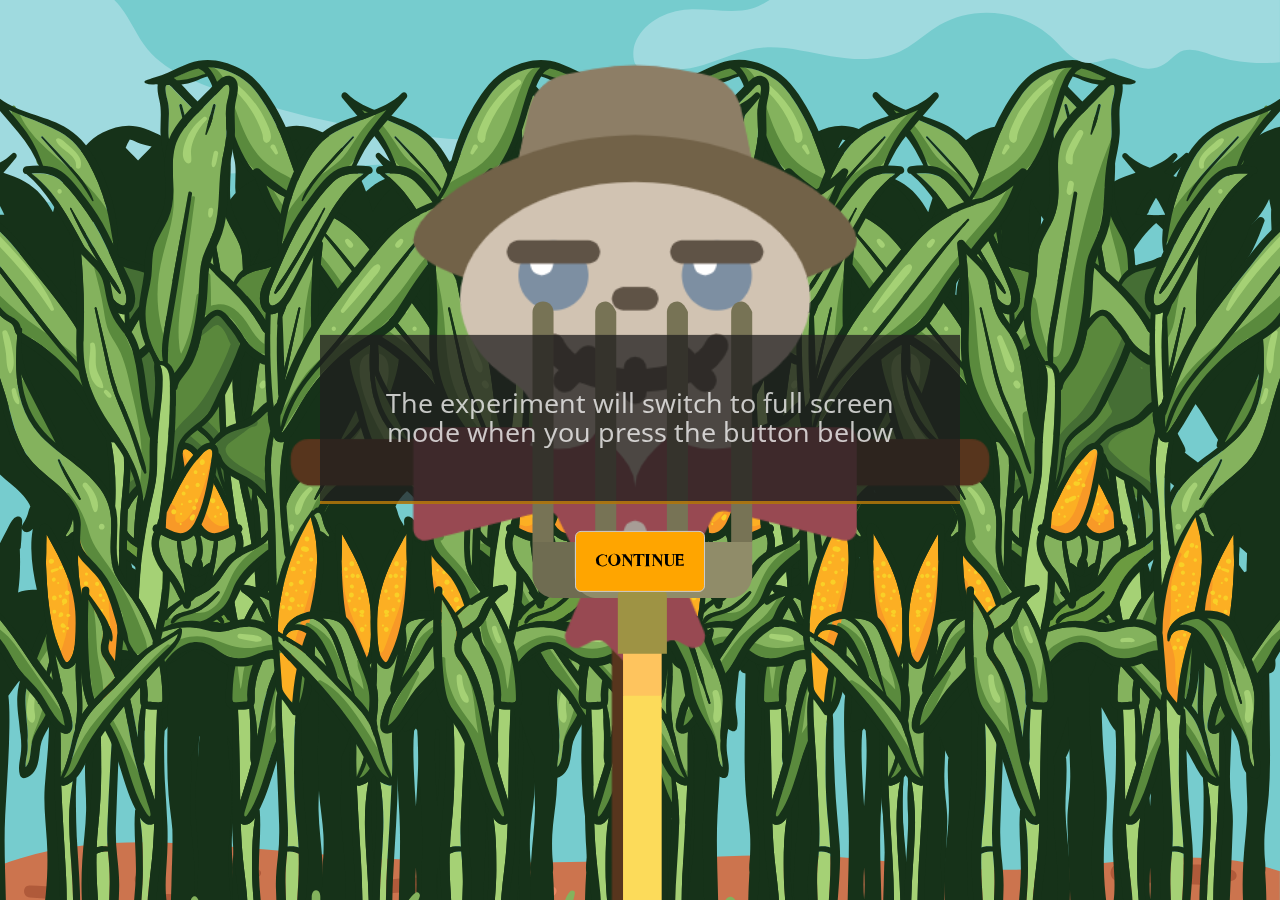
<file: dungeon-crawler/index.html>
<!DOCTYPE html>
<html lang="en">

<head>
    <title>@Dungeon Crawl Flanker</title>

    <meta charset="utf-8">
    <meta name="viewport" content="width=device-width, initial-scale=1">
    <meta http-equiv="x-ua-compatible" content="IE=edge,chrome=1">
    <meta name="robots" content="noindex">

    <link rel='stylesheet' type='text/css' href='css/animate.css' />
    <!-- <link rel='stylesheet' type='text/css' href='css/fixation.css'> -->
    <link rel='stylesheet' type='text/css' href='css/jspsych.css'>
    <link rel='stylesheet' type='text/css' href='css/style.css'>
    <link rel='stylesheet' type='text/css' href='css/layers.css'>
    <link rel='stylesheet' type='text/css' href='css/goons.css'>
    <link rel='stylesheet' type='text/css' href='css/scarecrow.css'>
    <link rel='stylesheet' type='text/css' href='css/spider.css'>
    <link rel='stylesheet' type='text/css' href='css/troll.css'>
    <link rel='stylesheet' type='text/css' href='css/sword.css'>
    <link rel='stylesheet' type='text/css' href='css/fork.css'>
    <link rel='stylesheet' type='text/css' href='css/bow.css'>
    <link rel='stylesheet' type='text/css' href='css/mummy.css'>
    <link rel='stylesheet' type='text/css' href='css/dragon.css'>
    <link rel='stylesheet' type='text/css' href='css/performance_block.css'>
    <link rel="stylesheet" href="https://fonts.googleapis.com/icon?family=Material+Icons" />
</head>

<body>
    <div id="room-layer"></div>
    <div id="distractor-layer"></div>
    <div id="task-display-stage"></div>
    <div id="weapon-layer"></div>
    <div id="hud-layer"></div>

    <!-- Needed for Electron to work -->
    <script>
        if (typeof module === 'object') {
            window.module = module;
            module = undefined;
        }
    </script>

    <!-- JS Libraries -->
    <script src='lib/howler/howler.min.js'></script>
    <script src='lib/jspsych/jspsych.js'></script>
    <script src='lib/jspsych/plugins/jspsych-fullscreen.js'></script>
    <script src='lib/jspsych/plugins/jspsych-instructions.js'></script>
    <script src='lib/jspsych/plugins/dungeon-flanker-html-keyboard-response.js'></script>
    <script src='lib/jspsych/plugins/jspsych-html-keyboard-response.js'></script>
    <script src='lib/jspsych/plugins/html-response.js'></script>
    <script src='lib/taskflow/client.js'></script>

      <!-- Experiment Code. -->
    <script src='js/editor/options.js'></script>
    <script src='js/generator.js'></script>
    <script src='js/editor/configuration.js'></script>
    <script src='js/editor/global-configuration.js'></script>
    <script src='js/utilities.js'></script>
    <script src='js/app.js'></script>

    <!-- Needed for Electron to work -->
    <script>
        if (window.module) module = window.module;
    </script>
</body>

</html>
</file>
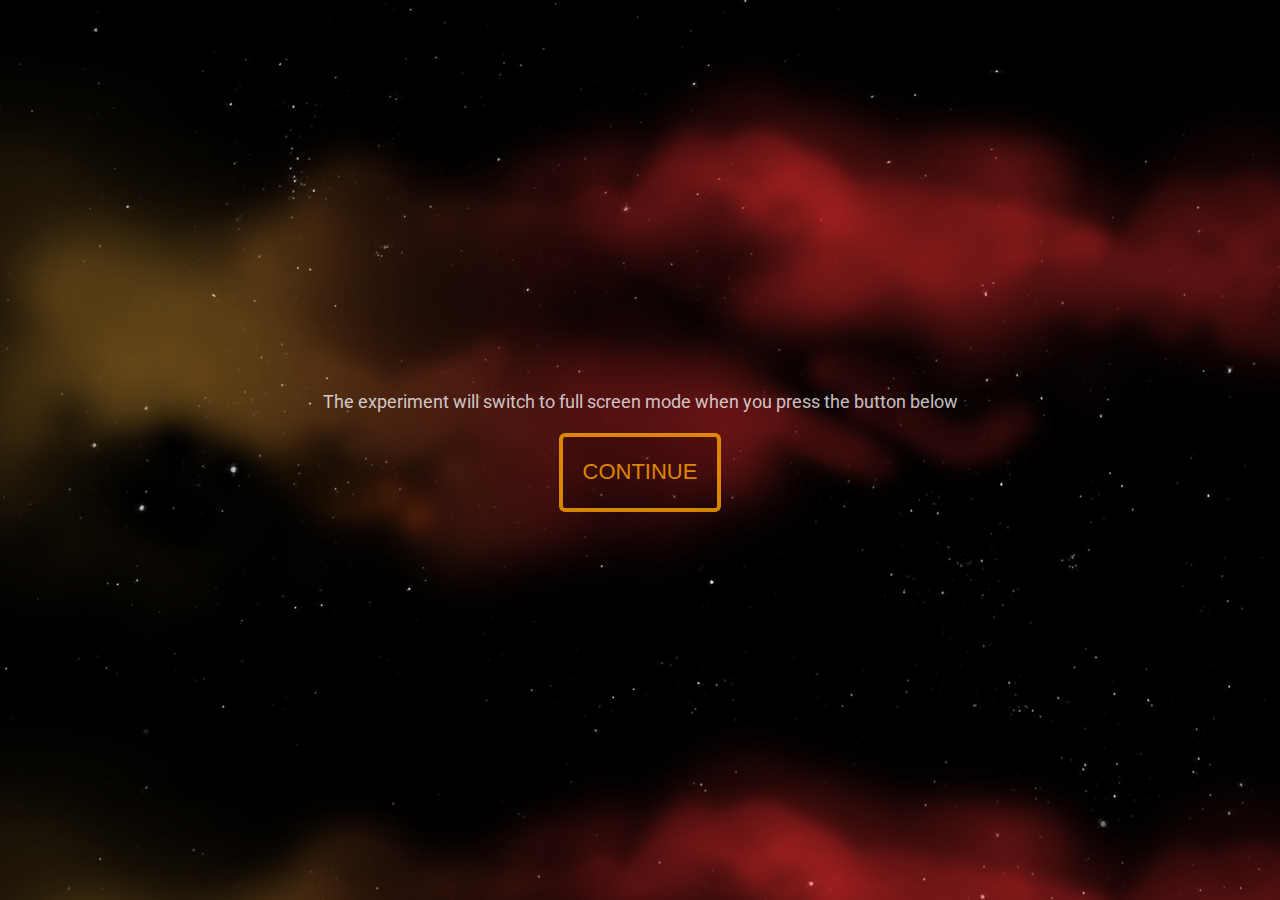
<file: nebula-9/index.html>
<!DOCTYPE html>
<html lang="en">

<head>
    <title>Space Flanker</title>

    <meta charset="utf-8">
    <meta name="viewport" content="width=device-width, initial-scale=1">
    <meta http-equiv="x-ua-compatible" content="IE=edge,chrome=1">
    <meta name="robots" content="noindex">

    <link rel='stylesheet' type='text/css' href='css/animate.css' />
    <link rel='stylesheet' type='text/css' href='css/cloudstyle.css'>
    <link rel='stylesheet' type='text/css' href='css/fixation.css'>
    <link rel='stylesheet' type='text/css' href='css/jspsych.css'>
    <link rel='stylesheet' type='text/css' href='css/default_style.css'>
    <link rel='stylesheet' type='text/css' href='css/bootstrap.min.css'>
    <link rel='stylesheet' type='text/css' href='css/style.css'>
    <link rel='stylesheet' type='text/css' href='css/asteroids.css'>
    <link rel='stylesheet' type='text/css' href='css/aliens.css'>
    <link rel='stylesheet' type='text/css' href='css/performance_block.css'>
    <link rel="stylesheet" href="https://fonts.googleapis.com/icon?family=Material+Icons" />
</head>

<body>
    <div id="task-display-stage"></div>

    <div class="stars"></div>
    <div class="twinkling"></div>
    <div class="clouds"></div>
    <div id="distractor-layer"></div>

    <!-- Needed for Electron to work -->
    <script>
        if (typeof module === 'object') {
            window.module = module;
            module = undefined;
        }
    </script>

    <!-- JS Libraries -->
    <script src='lib/howler/howler.min.js'></script>
    <script src='lib/jspsych/jspsych.js'></script>
    <script src='lib/jspsych/plugins/jspsych-fullscreen.js'></script>
    <script src='lib/jspsych/plugins/jspsych-instructions.js'></script>
    <script src='lib/jspsych/plugins/flanker-html-keyboard-response.js'></script>
    <script src='lib/jspsych/plugins/jspsych-html-keyboard-response.js'></script>
    <script src='lib/jspsych/plugins/html-response.js'></script>
    <script src='lib/taskflow/client.js'></script>
    <script src='lib/typed/typed.min.js'></script>

    <!-- Experiment Code. -->
    
    <script src='js/editor/options.js'></script>
    <script src='js/generator.js'></script>
    <script src='js/editor/configuration.js'></script>
    <script src='js/editor/global-configuration.js'></script>
    <script src='js/utilities.js'></script>
    <script src='js/app.js'></script>

    <!-- Needed for Electron to work -->
    <script>
        if (window.module) module = window.module;
    </script>

</body>

</html>
</file>
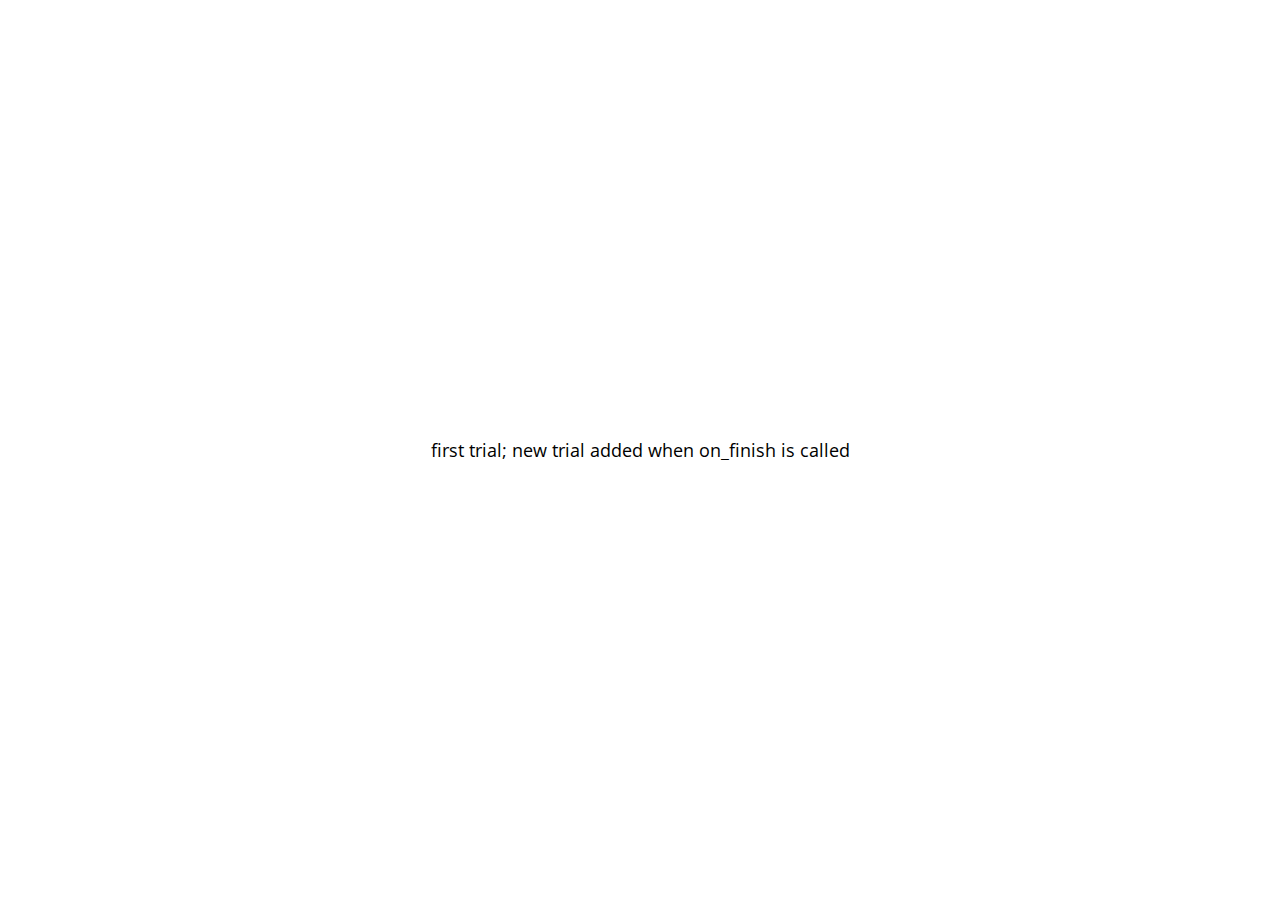
<file: restaurant-rush/lib/jspsych/examples/add-to-end-of-timeline.html>
<!DOCTYPE html>
<html>
  <head>
    <script src="../jspsych.js"></script>
    <script src="../plugins/jspsych-html-keyboard-response.js"></script>
    <script src="../plugins/jspsych-image-keyboard-response.js"></script>
    <link rel="stylesheet" href="../css/jspsych.css"></link>
  </head>
  <body></body>
  <script>

  var first = {
    type: 'html-keyboard-response',
    stimulus: 'first trial; new trial added when on_finish is called',
    on_finish: function(){
      jsPsych.pauseExperiment();
      jsPsych.addNodeToEndOfTimeline({
        timeline: [{
          type: 'image-keyboard-response',
          stimulus: 'img/happy_face_4.jpg'
        }]
      }, jsPsych.resumeExperiment)
    }
  }

  jsPsych.init({
    timeline: [first],
    on_finish: function(){jsPsych.data.displayData(); }
  });

  </script>
</html>
</file>
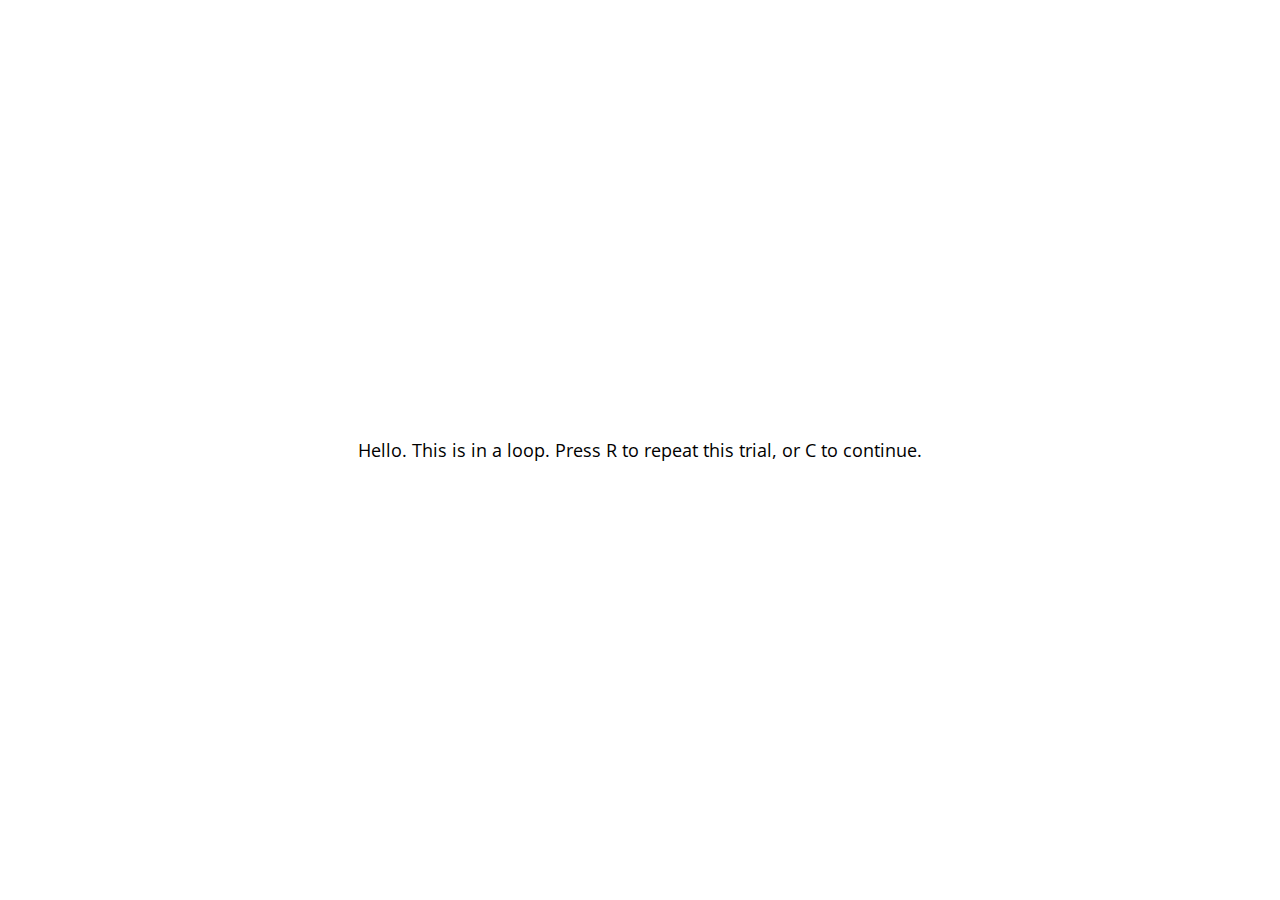
<file: restaurant-rush/lib/jspsych/examples/conditional-and-loop-functions.html>
<!DOCTYPE html>
<html>
  <head>
    <script src="../jspsych.js"></script>
    <script src="../plugins/jspsych-html-keyboard-response.js"></script>
    <link rel="stylesheet" href="../css/jspsych.css"></link>
  </head>
  <body></body>
  <script>

  var trial = {
    type: 'html-keyboard-response',
    stimulus: 'Hello. This is in a loop. Press R to repeat this trial, or C to continue.',
    choices: ['r','c']
  }

  var loop_node = {
    timeline: [trial],
    loop_function: function(data){
      if(jsPsych.pluginAPI.convertKeyCharacterToKeyCode('r') == data.values()[0].key_press){
        return true;
      } else {
        return false;
      }
    }
  }

  var pre_if_trial = {
    type: 'html-keyboard-response',
    stimulus: 'The next trial is in a conditional statement. Press S to skip it, or V to view it.',
    choices: ['s','v']
  }

  var if_trial = {
    type: 'html-keyboard-response',
    stimulus: 'You chose to view the trial. Press any key to continue.'
  }

  var if_node = {
    timeline: [if_trial],
    conditional_function: function(){
      var data = jsPsych.data.get().last(1).values()[0];
      if(data.key_press == jsPsych.pluginAPI.convertKeyCharacterToKeyCode('s')){
        return false;
      } else {
        return true;
      }
    }
  }

  var after_if_trial = {
    type: 'html-keyboard-response',
    stimulus: 'This is the trial after the conditional.'
  }

  jsPsych.init({
    timeline: [loop_node, pre_if_trial, if_node, after_if_trial],
    on_finish: function(){ jsPsych.data.displayData(); },
    default_iti: 200
  });

  </script>
</html>
</file>
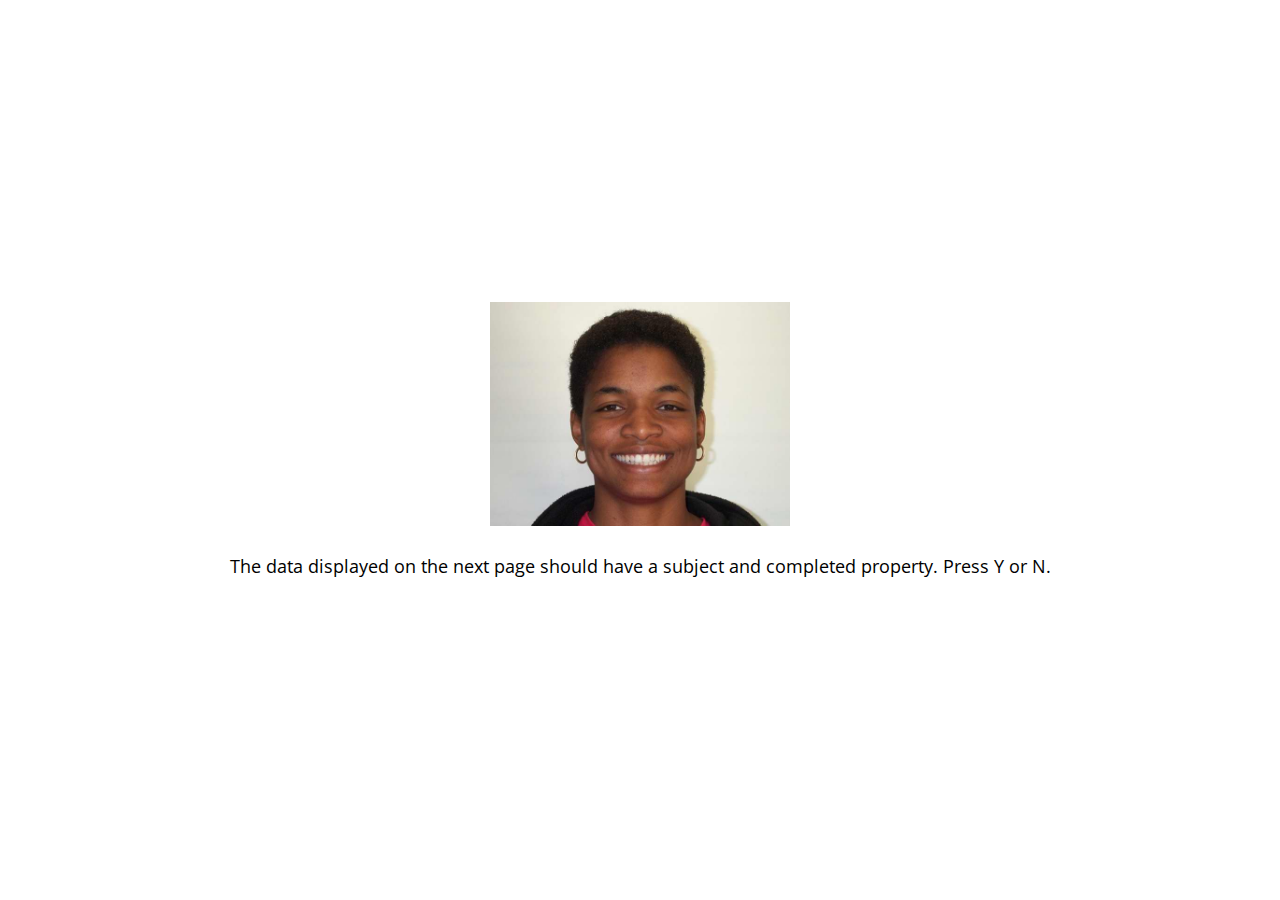
<file: restaurant-rush/lib/jspsych/examples/data-add-properties.html>
<!DOCTYPE html>
<html>

<head>
  <script src="../jspsych.js"></script>
  <script src="../plugins/jspsych-image-keyboard-response.js"></script>
  <link rel="stylesheet" href="../css/jspsych.css"></link>
  <style>
    img {
      width: 300px;
    }
  </style>
</head>
<body></body>
<script>
  var block_1 = {
    type: 'image-keyboard-response',
    stimulus: 'img/happy_face_1.jpg',
    choices: [89, 78], // Y or N
    prompt: '<p>The data displayed on the next page should have a subject and completed property. Press Y or N.</p>'
  }

  jsPsych.data.addProperties({
    subject: 1
  });


  jsPsych.init({
    timeline: [block_1],
    on_finish: function() {
      jsPsych.data.addProperties({
        completed: true
      });
      // data should have a subject and completed field for each trial.
      jsPsych.data.displayData();
    }
  });
</script>

</html>
</file>
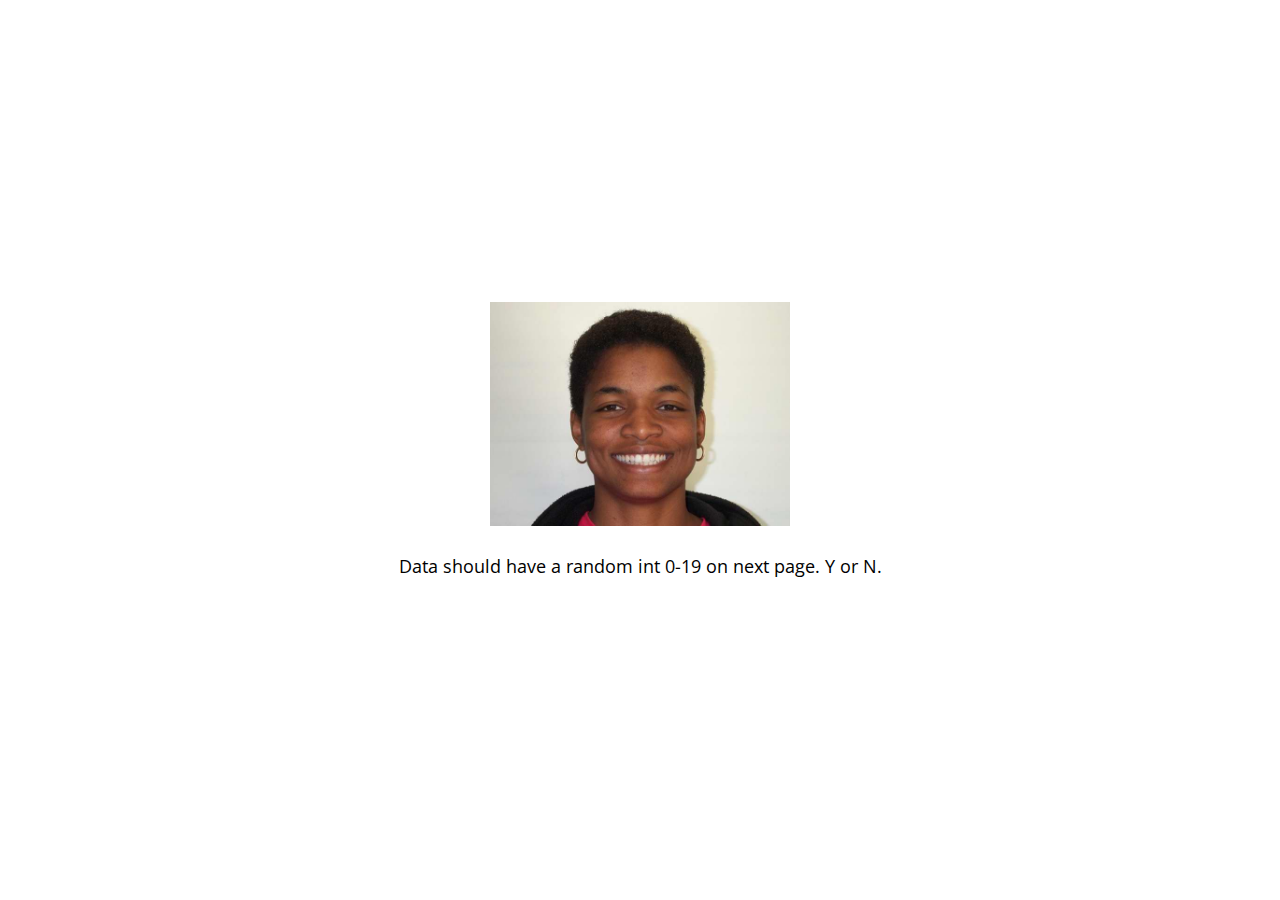
<file: restaurant-rush/lib/jspsych/examples/data-as-function.html>
<!DOCTYPE html>
<html>

<head>
  <script src="../jspsych.js"></script>
  <script src="../plugins/jspsych-image-keyboard-response.js"></script>
  <link rel="stylesheet" href="../css/jspsych.css"></link>
  <style>
    img {
      width: 300px;
    }
  </style>
</head>
<body></body>
<script>
  var block_1 = {
    type: 'image-keyboard-response',
    stimulus: 'img/happy_face_1.jpg',
    choices: [89, 78], // Y or N
    prompt: '<p>Data should have a random int 0-19 on next page. Y or N.</p>',
    data: function() {
      return {
        random_number: Math.floor(Math.random() * 20)
      }
    }
  }

  jsPsych.init({
    timeline: [block_1],
    on_finish: function() {
      jsPsych.data.displayData();
    }
  });
</script>

</html>
</file>
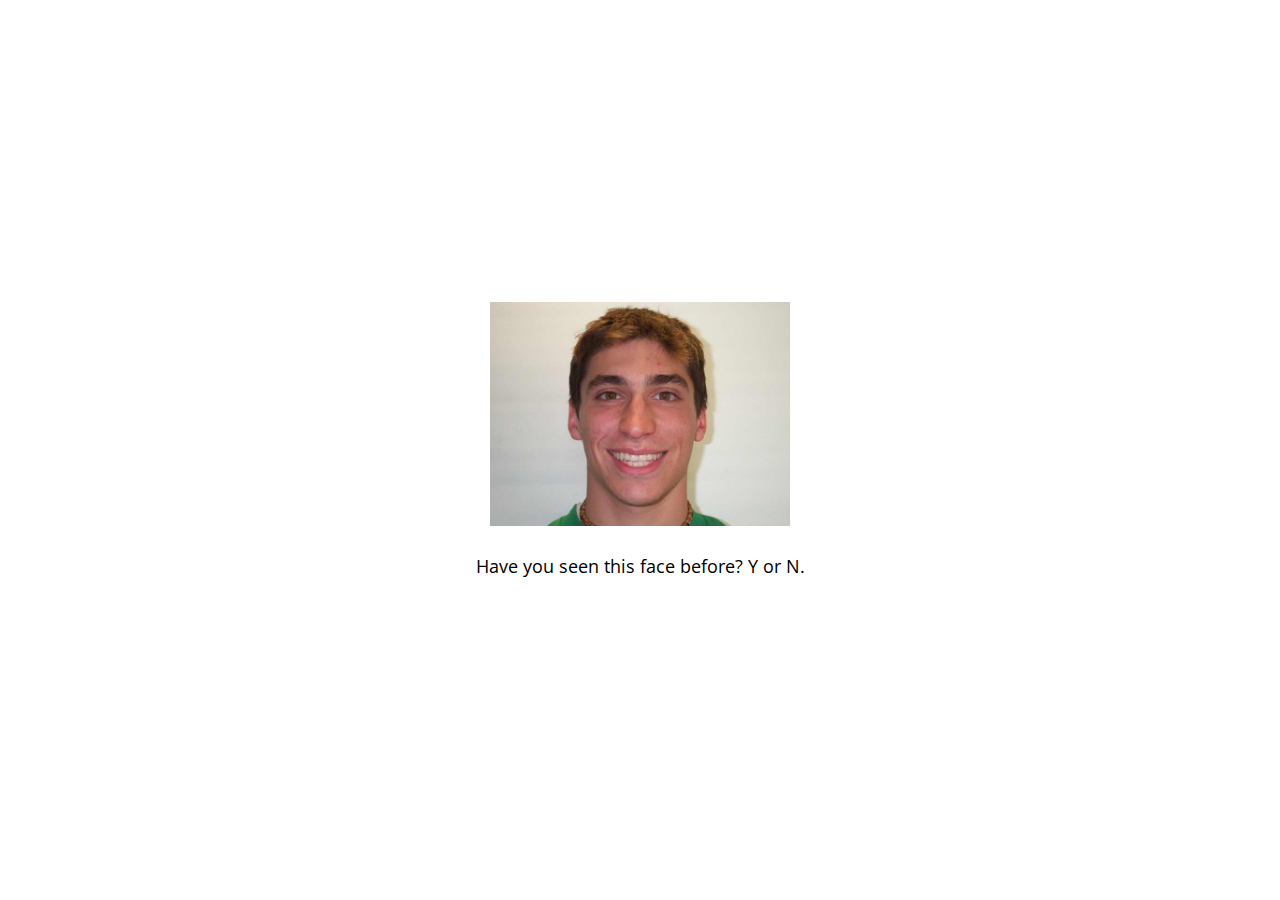
<file: restaurant-rush/lib/jspsych/examples/data-from-timeline.html>
<!DOCTYPE html>
<html>

<head>

  <script src="../jspsych.js"></script>
  <script src="../plugins/jspsych-image-keyboard-response.js"></script>
  <link rel="stylesheet" href="../css/jspsych.css"></link>
  <style>
    img {
      width: 300px;
    }
  </style>
</head>
<body></body>
<script>
  var trial_1 = {
    stimulus: 'img/happy_face_4.jpg',
  }

  var trial_2 = {
    stimulus: 'img/sad_face_4.jpg',
  }

  var trial_3 = {
    stimulus: 'img/sad_face_3.jpg',
  }

  var node = {
    type: 'image-keyboard-response',
    timeline: [trial_1, trial_2, trial_3],
    choices: [89, 78], // Y or N
    prompt: '<p>Have you seen this face before? Y or N.</p>',
    data: {
      node_data: true
    },
    on_finish: function(){
      console.log(jsPsych.data.getLastTimelineData().json());
    }
  }


  jsPsych.init({
    timeline: [node],
    on_finish: function() {
      jsPsych.data.displayData();
    },
    default_iti: 250
  });
</script>

</html>
</file>
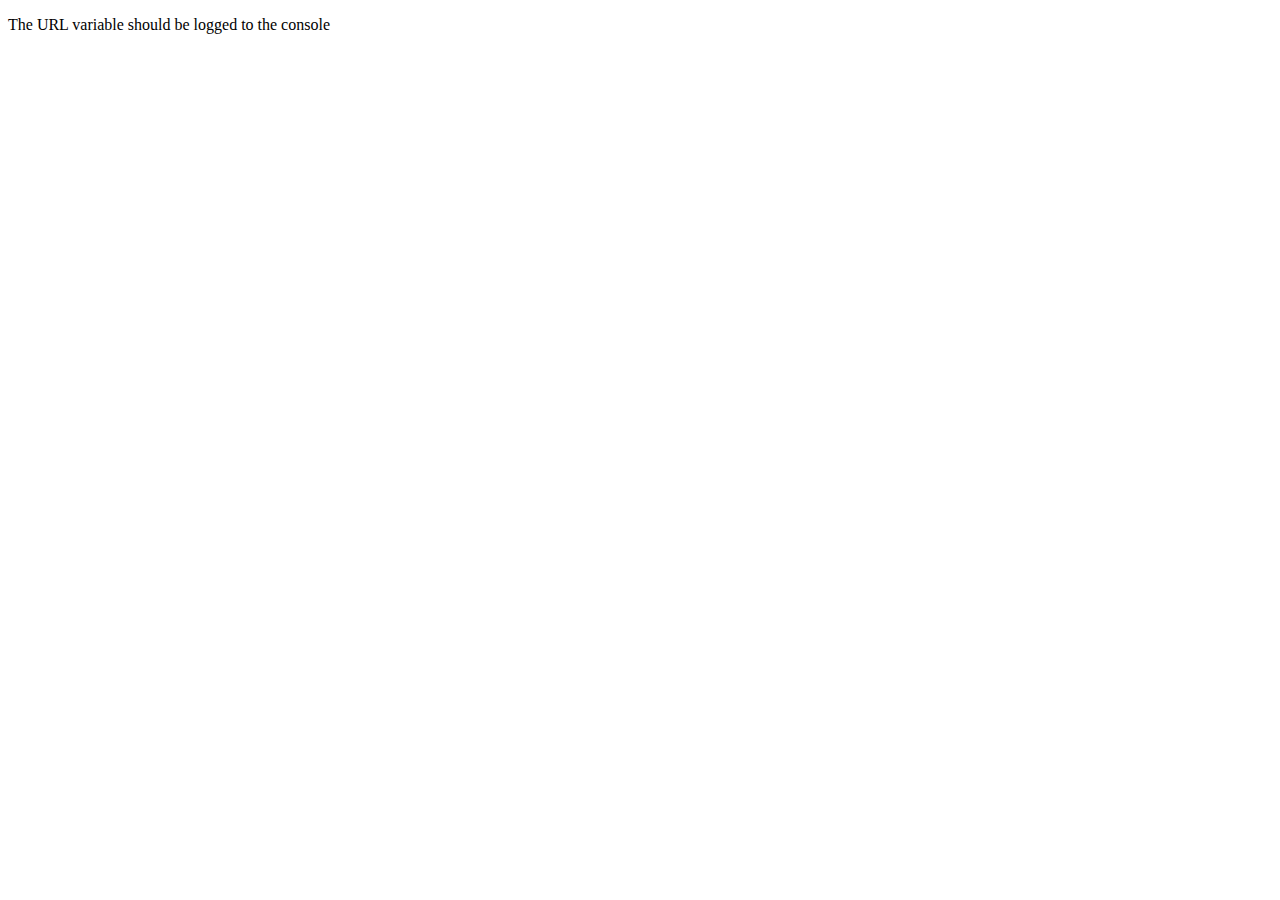
<file: restaurant-rush/lib/jspsych/examples/data-from-url.html>
<!DOCTYPE html>
<html>
  <head>
    <script src="../jspsych.js"></script>
    <link rel="stylesheet" href="../css/jspsych.css"></link>
  </head>
  <body>
    <p>The URL variable should be logged to the console</p>
  </body>
  <script>

  if(typeof jsPsych.data.getURLVariable('v1') == 'undefined'){
    window.location = window.location + '?v1=abc&v2=def';
  }

  console.log(JSON.stringify(jsPsych.data.urlVariables()));

  console.log(jsPsych.data.getURLVariable('v1'));

  </script>
</html>
</file>
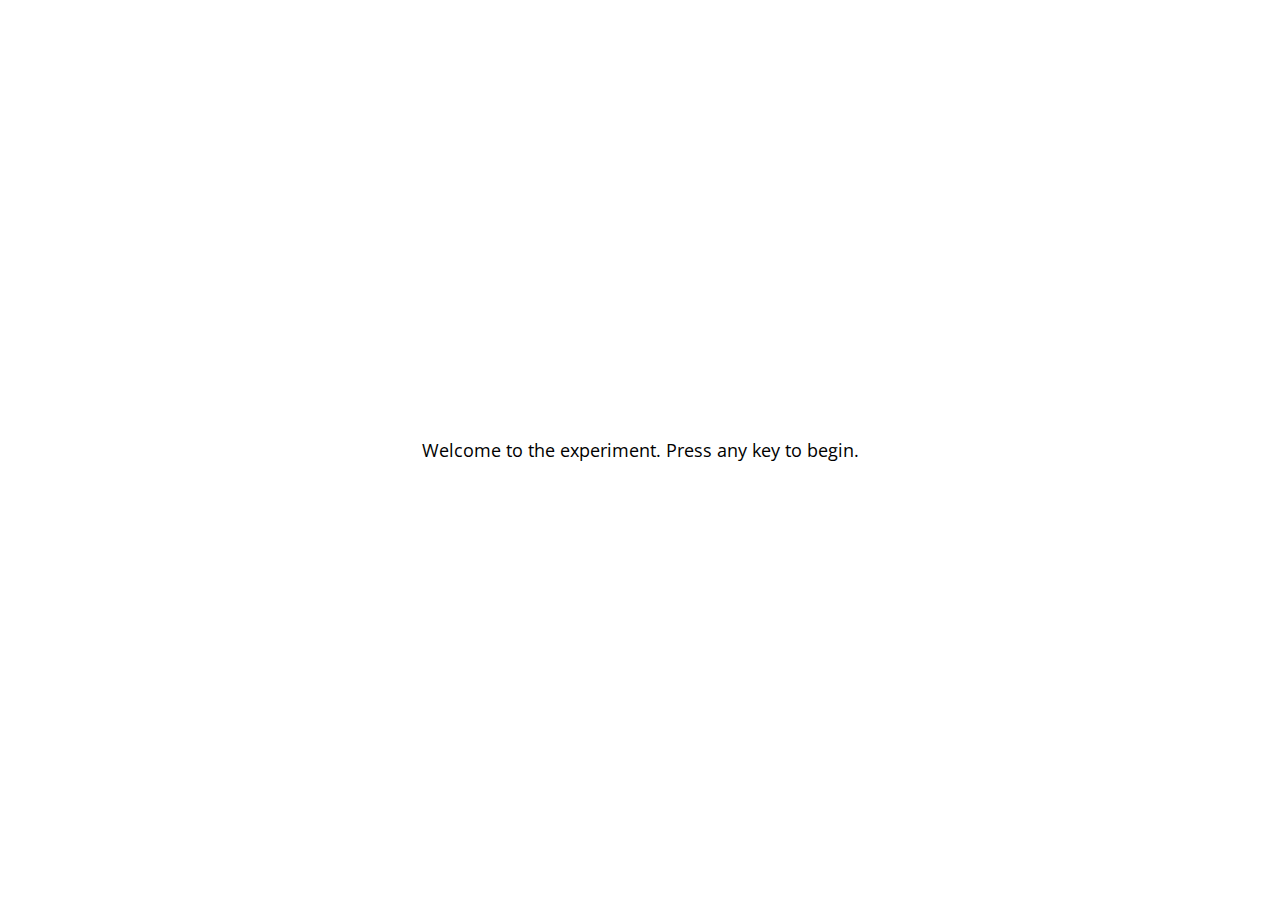
<file: restaurant-rush/lib/jspsych/examples/demo-flanker.html>
<!DOCTYPE html>
<html>
    <head>
        <title>Flanker Task</title>
        <script src="../jspsych.js"></script>
        <script src="../plugins/jspsych-html-keyboard-response.js"></script>
        <script src="../plugins/jspsych-image-keyboard-response.js"></script>
        <link rel="stylesheet" href="../css/jspsych.css">
    </head>
    <body>
    </body>
    <script>
        /* experiment parameters */
        var reps_per_trial_type = 4;

        /*set up welcome block*/
        var welcome = {
          type: "html-keyboard-response",
          stimulus: "Welcome to the experiment. Press any key to begin."
        };

        /*set up instructions block*/
        var instructions = {
          type: "html-keyboard-response",
          stimulus: "<p>In this task, you will see five arrows on the screen, like the example below.</p>"+
            "<img src='img/inc1.png'></img>"+
            "<p>Press the left arrow key if the middle arrow is pointing left. (<)</p>"+
            "<p>Press the right arrow key if the middle arrow is pointing right. (>)</p>"+
            "<p>Press any key to begin.</p>",
          post_trial_gap: 1000
        };

        /*defining stimuli*/
        var test_stimuli = [
          {
            stimulus: "img/con1.png",
            data: { stim_type: 'congruent', direction: 'left'}
          },
          {
            stimulus: "img/con2.png",
            data: { stim_type: 'congruent', direction: 'right'}
          },
          {
            stimulus: "img/inc1.png",
            data: { stim_type: 'incongruent', direction: 'right'}
          },
          {
            stimulus: "img/inc2.png",
            data: { stim_type: 'incongruent', direction: 'left'}
          }
        ];

        /* defining test timeline */
        var test = {
          timeline: [{
            type: 'image-keyboard-response',
            choices: [37, 39],
            trial_duration: 1500,
            stimulus: jsPsych.timelineVariable('stimulus'),
            data: jsPsych.timelineVariable('data'),
            on_finish: function(data){
              var correct = false;
              if(data.direction == 'left' &&  data.key_press == 37 && data.rt > -1){
                correct = true;
              } else if(data.direction == 'right' && data.key_press == 39 && data.rt > -1){
                correct = true;
              }
              data.correct = correct;
            },
            post_trial_gap: function() {
                return Math.floor(Math.random() * 1500) + 500;
            }
          }],
          timeline_variables: test_stimuli,
          sample: {type: 'fixed-repetitions', size: reps_per_trial_type}
        };

        /*defining debriefing block*/
        var debrief = {
          type: "html-keyboard-response",
          stimulus: function() {
            var total_trials = jsPsych.data.get().filter({trial_type: 'image-keyboard-response'}).count();
            var accuracy = Math.round(jsPsych.data.get().filter({correct: true}).count() / total_trials * 100);
            var congruent_rt = Math.round(jsPsych.data.get().filter({correct: true, stim_type: 'congruent'}).select('rt').mean());
            var incongruent_rt = Math.round(jsPsych.data.get().filter({correct: true, stim_type: 'incongruent'}).select('rt').mean());
            return "<p>You responded correctly on <strong>"+accuracy+"%</strong> of the trials.</p> " +
            "<p>Your average response time for congruent trials was <strong>" + congruent_rt + "ms</strong>.</p>"+
            "<p>Your average response time for incongruent trials was <strong>" + incongruent_rt + "ms</strong>.</p>"+
            "<p>Press any key to complete the experiment. Thank you!</p>";
          }
        };

        /*set up experiment structure*/
        var timeline = [];
        timeline.push(welcome);
        timeline.push(instructions);
        timeline.push(test);
        timeline.push(debrief);

        /*start experiment*/
        jsPsych.init({
            timeline: timeline,
            on_finish: function() {
                jsPsych.data.displayData();
            }
        });
    </script>
</html>
</file>
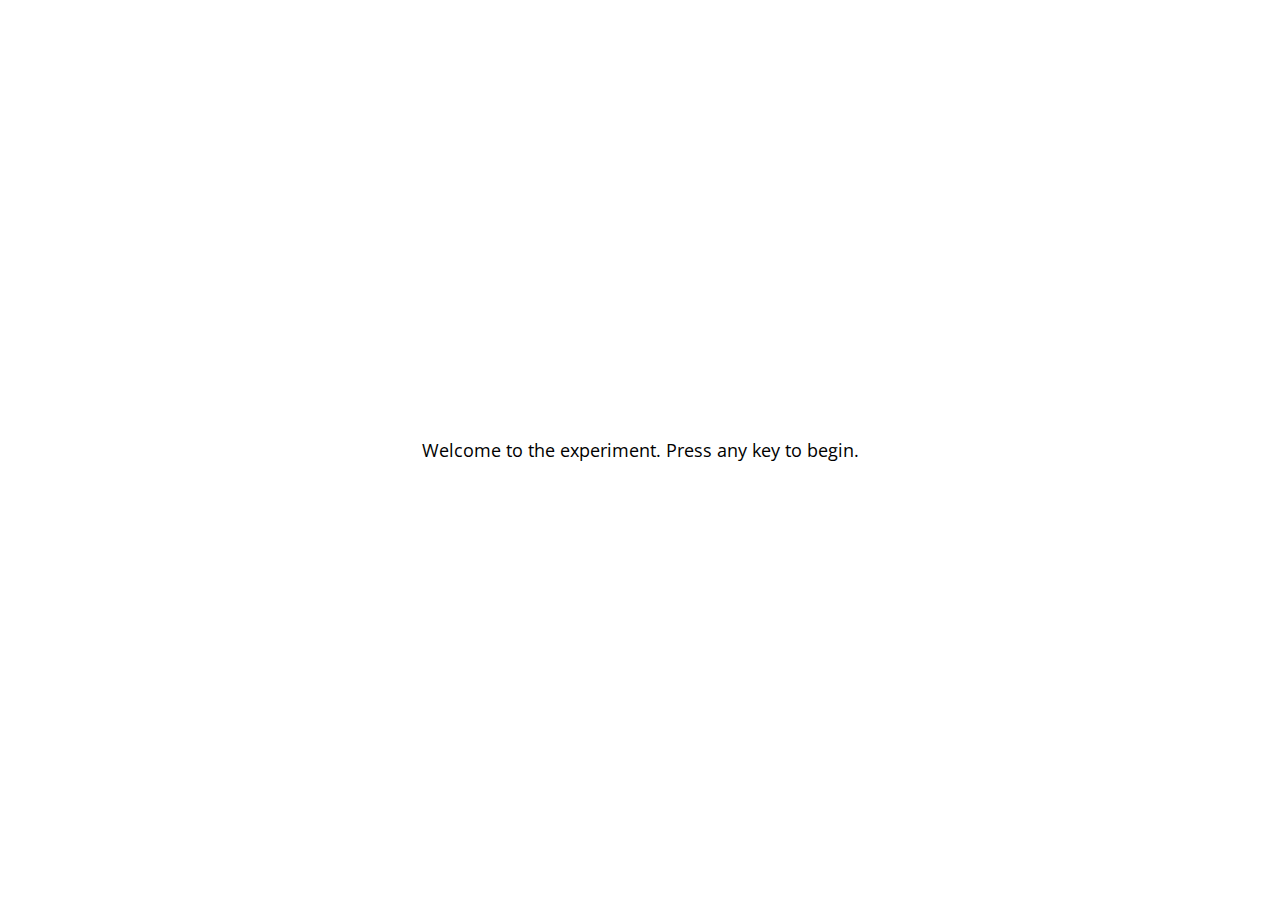
<file: restaurant-rush/lib/jspsych/examples/demo-simple-rt-task.html>
<!DOCTYPE html>
<html>
  <head>
    <title>My experiment</title>
    <script src="../jspsych.js"></script>
    <script src="../plugins/jspsych-html-keyboard-response.js"></script>
    <script src="../plugins/jspsych-image-keyboard-response.js"></script>
    <link rel="stylesheet" href="../css/jspsych.css"></link>
  </head>
  <body></body>
  <script>

    /* create timeline */
    var timeline = [];

    /* define welcome message trial */
    var welcome_block = {
      type: "html-keyboard-response",
      stimulus: "Welcome to the experiment. Press any key to begin."
    };
    timeline.push(welcome_block);

    /* define instructions trial */
    var instructions = {
      type: "html-keyboard-response",
      stimulus: "<p>In this experiment, a circle will appear in the center " +
          "of the screen.</p><p>If the circle is <strong>blue</strong>, " +
          "press the letter F on the keyboard as fast as you can.</p>" +
          "<p>If the circle is <strong>orange</strong>, press the letter J " +
          "as fast as you can.</p>" +
          "<div style='width: 700px;'>"+
          "<div style='float: left;'><img src='img/blue.png'></img>" +
          "<p class='small'><strong>Press the F key</strong></p></div>" +
          "<div class='float: right;'><img src='img/orange.png'></img>" +
          "<p class='small'><strong>Press the J key</strong></p></div>" +
          "</div>"+
          "<p>Press any key to begin.</p>",
      post_trial_gap: 2000
    };
    timeline.push(instructions);

    /* test trials */

    var test_stimuli = [
      { stimulus: "img/blue.png", data: { test_part: 'test', correct_response: 'f' } },
      { stimulus: "img/orange.png", data: { test_part: 'test', correct_response: 'j' } }
    ];

    var fixation = {
      type: 'html-keyboard-response',
      stimulus: '<div style="font-size:60px;">+</div>',
      choices: jsPsych.NO_KEYS,
      trial_duration: function(){
        return jsPsych.randomization.sampleWithoutReplacement([250, 500, 750, 1000, 1250, 1500, 1750, 2000], 1)[0];
      },
      data: {test_part: 'fixation'}
    }

    var test = {
      type: "image-keyboard-response",
      stimulus: jsPsych.timelineVariable('stimulus'),
      choices: ['f', 'j'],
      data: jsPsych.timelineVariable('data'),
      on_finish: function(data){
        data.correct = data.key_press == jsPsych.pluginAPI.convertKeyCharacterToKeyCode(data.correct_response);
      },
    }

    var test_procedure = {
      timeline: [fixation, test],
      timeline_variables: test_stimuli,
      repetitions: 5,
      randomize_order: true
    }
    timeline.push(test_procedure);

    /* define debrief */

    var debrief_block = {
      type: "html-keyboard-response",
      stimulus: function() {

        var trials = jsPsych.data.get().filter({test_part: 'test'});
        var correct_trials = trials.filter({correct: true});
        var accuracy = Math.round(correct_trials.count() / trials.count() * 100);
        var rt = Math.round(correct_trials.select('rt').mean());

        return "<p>You responded correctly on "+accuracy+"% of the trials.</p>"+
        "<p>Your average response time was "+rt+"ms.</p>"+
        "<p>Press any key to complete the experiment. Thank you!</p>";

      }
    };
    timeline.push(debrief_block);

    /* start the experiment */
    jsPsych.init({
      timeline: timeline,
      on_finish: function() {
        jsPsych.data.displayData();
      }
    });
  </script>
</html>
</file>
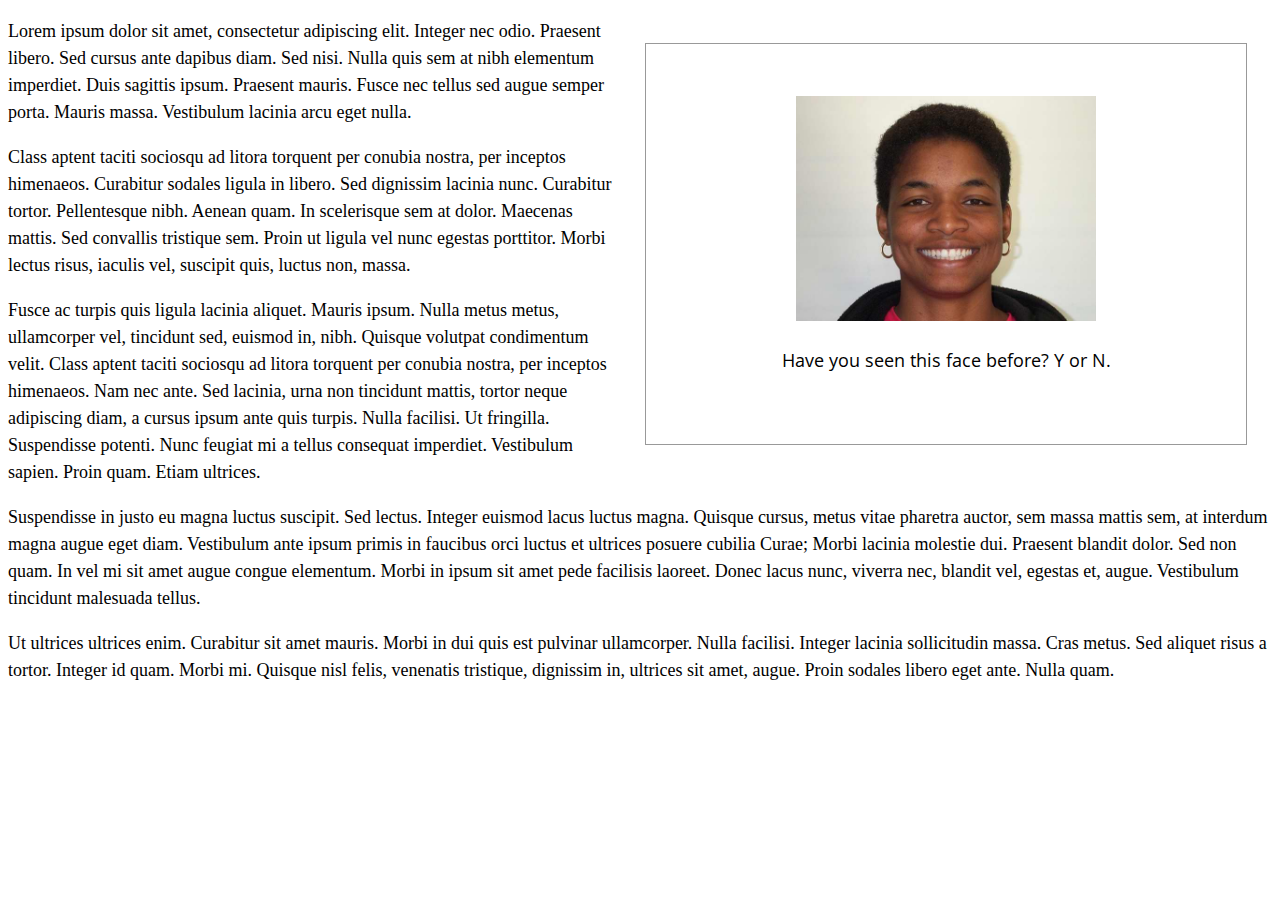
<file: restaurant-rush/lib/jspsych/examples/display-element-to-embed-experiment.html>
<!DOCTYPE html>
<html>

<head>

  <script src="../jspsych.js"></script>
  <script src="../plugins/jspsych-image-keyboard-response.js"></script>
  <script src="../plugins/jspsych-html-keyboard-response.js"></script>
  <link rel="stylesheet" href="../css/jspsych.css"></link>
  <style>
    p { line-height: 1.5em; font-size: 18px; }
    img {
      width: 300px;
    }
    #jspsych-experiment { width: 600px; height: 400px; float: right; overflow: hidden; margin: 25px; border: 1px solid #999;}
  </style>
</head>

<body>
  <div id="jspsych-experiment"></div>
  <p>Lorem ipsum dolor sit amet, consectetur adipiscing elit. Integer nec odio. Praesent libero. Sed cursus ante dapibus diam. Sed nisi. Nulla quis sem at nibh elementum imperdiet. Duis sagittis ipsum. Praesent mauris. Fusce nec tellus sed augue semper porta. Mauris massa. Vestibulum lacinia arcu eget nulla. </p>

<p>Class aptent taciti sociosqu ad litora torquent per conubia nostra, per inceptos himenaeos. Curabitur sodales ligula in libero. Sed dignissim lacinia nunc. Curabitur tortor. Pellentesque nibh. Aenean quam. In scelerisque sem at dolor. Maecenas mattis. Sed convallis tristique sem. Proin ut ligula vel nunc egestas porttitor. Morbi lectus risus, iaculis vel, suscipit quis, luctus non, massa. </p>

<p>Fusce ac turpis quis ligula lacinia aliquet. Mauris ipsum. Nulla metus metus, ullamcorper vel, tincidunt sed, euismod in, nibh. Quisque volutpat condimentum velit. Class aptent taciti sociosqu ad litora torquent per conubia nostra, per inceptos himenaeos. Nam nec ante. Sed lacinia, urna non tincidunt mattis, tortor neque adipiscing diam, a cursus ipsum ante quis turpis. Nulla facilisi. Ut fringilla. Suspendisse potenti. Nunc feugiat mi a tellus consequat imperdiet. Vestibulum sapien. Proin quam. Etiam ultrices. </p>

<p>Suspendisse in justo eu magna luctus suscipit. Sed lectus. Integer euismod lacus luctus magna. Quisque cursus, metus vitae pharetra auctor, sem massa mattis sem, at interdum magna augue eget diam. Vestibulum ante ipsum primis in faucibus orci luctus et ultrices posuere cubilia Curae; Morbi lacinia molestie dui. Praesent blandit dolor. Sed non quam. In vel mi sit amet augue congue elementum. Morbi in ipsum sit amet pede facilisis laoreet. Donec lacus nunc, viverra nec, blandit vel, egestas et, augue. Vestibulum tincidunt malesuada tellus. </p>

<p>Ut ultrices ultrices enim. Curabitur sit amet mauris. Morbi in dui quis est pulvinar ullamcorper. Nulla facilisi. Integer lacinia sollicitudin massa. Cras metus. Sed aliquet risus a tortor. Integer id quam. Morbi mi. Quisque nisl felis, venenatis tristique, dignissim in, ultrices sit amet, augue. Proin sodales libero eget ante. Nulla quam. </p>
</body>


<script>
  var trial_1 = {
    type: 'image-keyboard-response',
    stimulus: 'img/happy_face_1.jpg',
    choices: [89, 78], // Y or N
    prompt: '<p>Have you seen this face before? Y or N.</p>'
  }

  var trial_2 = {
    type: 'image-keyboard-response',
    stimulus: 'img/happy_face_2.jpg',
    choices: [89, 78], // Y or N
    timing_response: 5000,
    prompt: '<p>Have you seen this face before? Y or N. (5s time limit).</p>'
  }

  var trial_3 = {
    type: 'html-keyboard-response',
    choices: jsPsych.NO_KEYS, // Y or N
    timing_response: 5000,
    prompt: '<p>No response allowed. 5s wait.</p>',
    stimulus: '<p>:)</p>',
    is_html: true
  }

  var node = {
    type: 'html-keyboard-response',
    timeline: [trial_1, trial_2, trial_3],
  }


  jsPsych.init({
    timeline: [node],
    display_element: 'jspsych-experiment',
    on_finish: function() {
      jsPsych.data.displayData();
    },
    default_iti: 250
  });
</script>

</html>
</file>
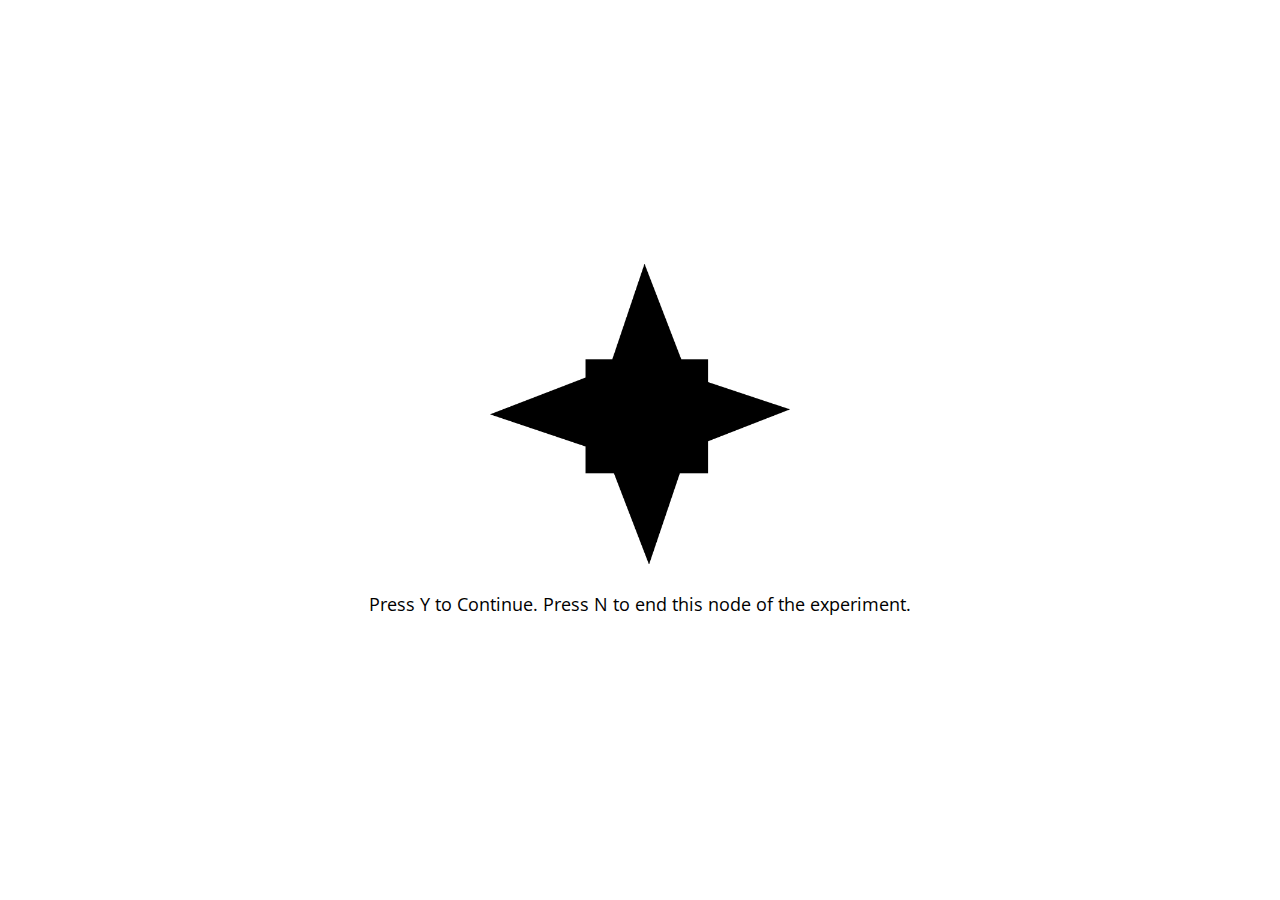
<file: restaurant-rush/lib/jspsych/examples/end-active-node.html>
<!DOCTYPE html>
<html>

<head>

  <script src="../jspsych.js"></script>
  <script src="../plugins/jspsych-html-keyboard-response.js"></script>
  <script src="../plugins/jspsych-image-keyboard-response.js"></script>
  <link rel="stylesheet" href="../css/jspsych.css"></link>
  <style>
    img {
      width: 300px;
    }
  </style>
</head>
<body></body>
<script>
  var images = ["img/1.gif", "img/2.gif", "img/3.gif", "img/4.gif", "img/5.gif", "img/6.gif", "img/7.gif", "img/8.gif", "img/9.gif", "img/10.gif"];

  var trials = [];
  for (var i = 0; i < images.length; i++) {
    trials.push({
      stimulus: images[i]
    });
  }

  var block = {
    type: 'image-keyboard-response',
    choices: [89, 78], // Y or N
    prompt: '<p>Press Y to Continue. Press N to end this node of the experiment.</p>',
    on_finish: function(data) {
      if (data.key_press == 78) {
        jsPsych.endCurrentTimeline();
      }
    },
    timeline: trials
  }

  var after_block = {
    type: 'html-keyboard-response',
    stimulus: '<p>The next node</p>',
  }

  jsPsych.init({
    timeline: [block, after_block],
    on_finish: function() {
      jsPsych.data.displayData();
    }
  });
</script>

</html>
</file>
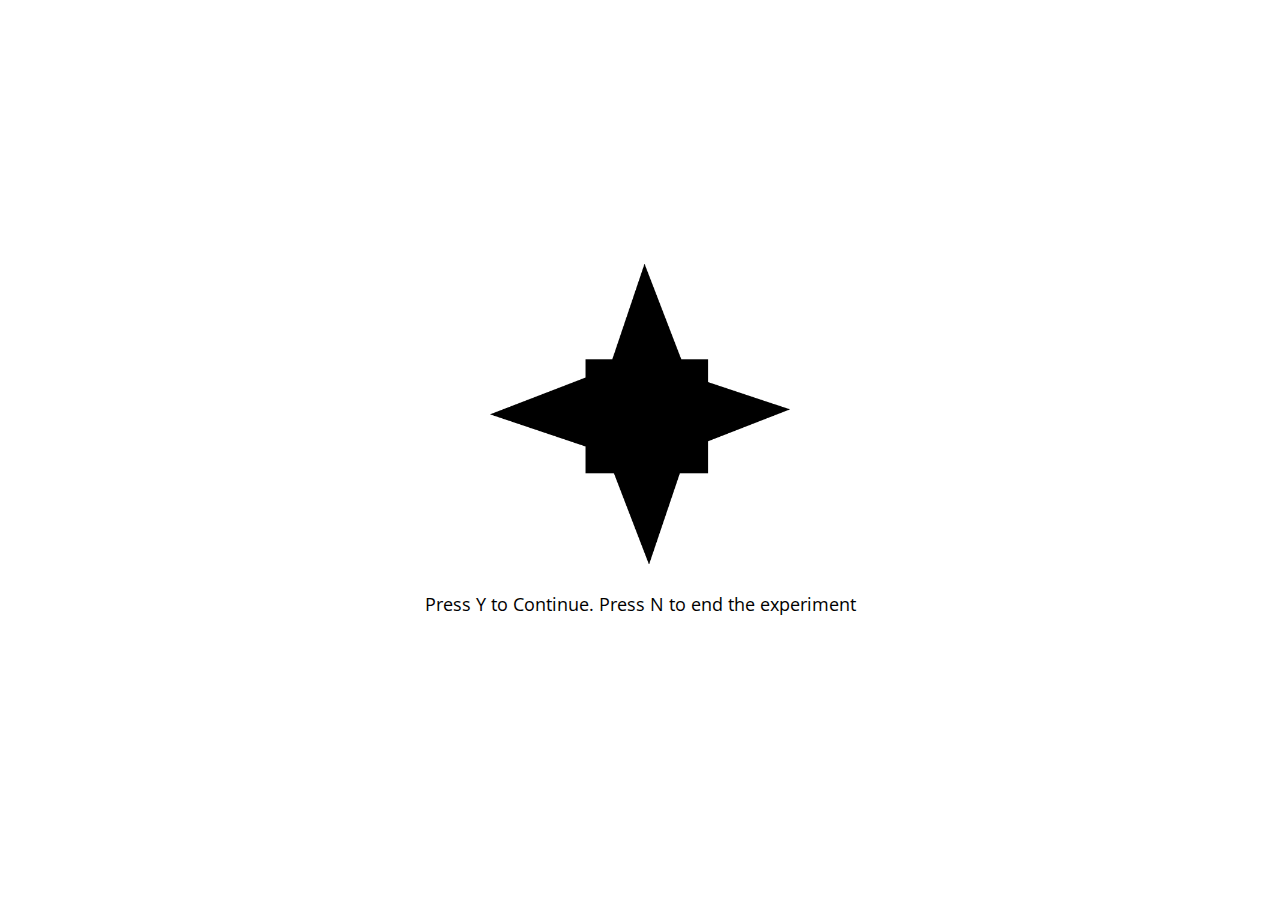
<file: restaurant-rush/lib/jspsych/examples/end-experiment.html>
<!DOCTYPE html>
<html>

<head>
  <script src="../jspsych.js"></script>
  <script src="../plugins/jspsych-image-keyboard-response.js"></script>
  <link rel="stylesheet" href="../css/jspsych.css"></link>
  <style>
    img {
      width: 300px;
    }
  </style>
</head>
<body></body>
<script>
  var images = ["img/1.gif", "img/2.gif", "img/3.gif", "img/4.gif", "img/5.gif", "img/6.gif", "img/7.gif", "img/8.gif", "img/9.gif", "img/10.gif"];

  var trials = [];
  for (var i = 0; i < images.length; i++) {
    trials.push({
      stimulus: images[i]
    });
  }

  var block = {
    type: 'image-keyboard-response',
    choices: [89, 78], // Y or N
    prompt: '<p>Press Y to Continue. Press N to end the experiment</p>',
    on_finish: function(data) {
      if (data.key_press == 78) {
        jsPsych.endExperiment('The experiment was ended. This is the end message.');
      }
    },
    timeline: trials
  }


  jsPsych.init({
    timeline: [block]
  });
</script>

</html>
</file>
<file: dungeon-crawler/css/jspsych.css>
/*
 * CSS for jsPsych experiments.
 *
 * This stylesheet provides minimal styling to make jsPsych
 * experiments look polished without any additional styles.
 */


/* fonts and type */

@import url(https://fonts.googleapis.com/css?family=Open+Sans:400italic,700italic,400,700);
html {
    font-family: 'Open Sans', 'Arial', sans-serif;
    font-size: 18px;
    line-height: 1.6em;
}

body {
    margin: 0;
    padding: 0;
}

p {
    clear: both;
}

.very-small {
    font-size: 50%;
}

.small {
    font-size: 75%;
}

.large {
    font-size: 125%;
}

.very-large {
    font-size: 150%;
}


/* Classes for changing location of things */

.left {
    float: left;
}

.right {
    float: right;
}

.center-content {
    text-align: center;
}

.block-center {
    margin: 1em auto;
    display: block;
}


/* Form elements like input fields and buttons */

input[type="text"] {
    font-family: 'Open Sans', 'Arial', sans-sefif;
    font-size: 14px;
}


/* borrowing Bootstrap style for btn elements, but combining styles a bit */

.jspsych-btn {
    display: inline-block;
    padding: 6px 12px;
    margin: 0px 8px;
    font-size: 14px;
    font-weight: 400;
    font-family: 'Open Sans', 'Arial', sans-serif;
    cursor: pointer;
    line-height: 1.4;
    text-align: center;
    white-space: nowrap;
    vertical-align: middle;
    background-image: none;
    border: 1px solid transparent;
    border-radius: 4px;
    color: #333;
    background-color: #fff;
    border-color: #ccc;
}

.jspsych-btn:hover {
    background-color: #ddd;
    border-color: #aaa;
}


/* Container holding jsPsych content */

.jspsych-display-element {
    /* width: 800px; */
    margin: 50px auto 50px auto;
}


/* jsPsych progress bar */

#jspsych-progressbar-container {
    color: #777;
    border-bottom: 2px solid #dedede;
    background-color: #f3f3f3;
    margin-bottom: 1em;
    text-align: center;
    padding: 10px 0px;
}

#jspsych-progressbar-container s {}

#jspsych-progressbar-outer {
    background-color: #dedede;
    border-radius: 5px;
    padding: 1px;
    width: 800px;
    margin: auto;
}

#jspsych-progressbar-inner {
    background-color: #aaa;
    /* #3EB3D7; */
    width: 0%;
    height: 1em;
    border-radius: 5px;
}


/* PLUGIN: jspsych-animation */

#jspsych-animation-image {
    display: block;
    margin-left: auto;
    margin-right: auto;
}


/* PLUGIN: jspsych-categorize-animation */

#jspsych-categorize-animation-stimulus {
    display: block;
    margin-left: auto;
    margin-right: auto;
}


/* PLUGIN: jspsych-categorize */

#jspsych-categorize-stimulus {
    display: block;
    margin-left: auto;
    margin-right: auto;
}

.feedback {
    display: block;
    margin-left: auto;
    margin-right: auto;
}


/* PLUGIN: jspsych-free-sort */

#jspsych-free-sort-arena {
    margin-left: auto;
    margin-right: auto;
    border: 2px solid #444;
}

.jspsych-free-sort-draggable {
    cursor: move;
}

#jspsych-free-sort-done-btn {
    display: block;
    margin: auto;
    margin-top: 25px;
}


/* PLUGIN: jspsych-instructions */

.jspsych-instructions-nav {
    text-align: center;
    margin-top: 2em;
}

.jspsych-instructions-nav button {
    margin: 20px;
}


/* PLUGIN: jspsych-multi-stim-multi-response */

#jspsych-multi-stim-multi-response-stimulus {
    display: block;
    margin: auto;
}


/* PLUGIN: jspsych-palmer */

#jspsych-palmer-snapCanvas {
    margin-left: auto;
    margin-right: auto;
}


/* PLUGIN: jspsych-same-different */

.jspsych-same-different-stimulus {
    display: block;
    margin-left: auto;
    margin-right: auto;
}


/* PLUGIN: jspsych-single-stim */

#jspsych-single-stim-stimulus {
    display: block;
    margin-left: auto;
    margin-right: auto;
}


/* PLUGIN: jspsych-survey-text */

.jspsych-survey-text {
    margin: 0.25em 0em;
}

.jspsych-survey-text-question {
    margin: 2em 0em;
}


/* PLUGIN: jspsych-survey-likert */

.jspsych-survey-likert-statement {
    display: block;
    font-size: 18px;
    padding-top: 30px;
    margin-bottom: 10px;
}

.jspsych-survey-likert-opts {
    list-style: none;
    width: 100%;
    margin: 0;
    padding: 0 0 35px;
    display: block;
    font-size: 14px;
    line-height: 1.1em;
}

.jspsych-survey-likert-opt-label {
    line-height: 1.1em;
}

.jspsych-survey-likert-opts:before {
    content: '';
    position: relative;
    top: 11px;
    /*left:9.5%;*/
    display: block;
    background-color: #efefef;
    height: 4px;
    width: 100%;
}

.jspsych-survey-likert-opts:last-of-type {
    border-bottom: 0;
}

.jspsych-survey-likert-opts li {
    display: inline-block;
    /*width:19%;*/
    text-align: center;
    vertical-align: top;
}

.jspsych-survey-likert-opts li input[type=radio] {
    display: block;
    position: relative;
    top: 0;
    left: 50%;
    margin-left: -6px;
}


/*
 *
 * PLUGIN: jspsych-survey-multi-choice
 *
 */

.jspsych-survey-multi-choice-question {
    margin-top: 2em;
    margin-bottom: 2em;
}

.jspsych-survey-multi-choice-text span.required {
    color: darkred;
}

.jspsych-survey-multi-choice-horizontal .jspsych-survey-multi-choice-text {
    text-align: center;
}

.jspsych-survey-multi-choice-option {
    line-height: 2;
}

.jspsych-survey-multi-choice-horizontal .jspsych-survey-multi-choice-option {
    display: inline-block;
    margin-left: 1em;
    margin-right: 1em;
    vertical-align: top;
}

label.jspsych-survey-multi-choice-text input[type="radio"] {
    margin-right: 1em;
}

#jspsych-survey-multi-choice-next {
    display: block;
    margin: auto;
}


/** PLUGIN: jspsych-visual-search-circle **/

#jspsych-visual-search-circle-svg {
    display: block;
    margin-left: auto;
    margin-right: auto;
}


/* PLUGIN: jspsych-vsl-animate-occlusion */

#jspsych-vsl-animate-occlusion-canvas {
    display: block;
    margin: auto;
}


/* PLUGIN: jspsych-xab */

.jspsych-xab-stimulus {
    display: block;
    margin-left: auto;
    margin-right: auto;
}
</file>
<file: dungeon-crawler/css/style.css>
html {
    height: 100vh;
    width: 100vw;
}

body {
    color: rgb(255, 255, 255, 0.75);
    margin: 0;
    height: 100%;
    width: 100%;
    background-color: black;
    overflow: hidden;
}

#title {
    font-family: 'Dwarves', sans-serif;
    color: rgb(202, 96, 25);
    background-color: #161616;
    opacity: 0.95;
    padding: 2em;
    border-radius: 10px;
    max-width: 800px;
}

#title h1 {
    font-size: 4vh;
    line-height: 4.3vh !important;
}

.jspsych-content {
position: relative;
}

.flanker-text {
    text-align: center;
    font-size: 50px;
    position: relative;
    top: 50%;
    transform: translateY(-50%);
    -webkit-transform: translateY(-50%);
}

.in-line-img {
    display: inline-block;
    vertical-align: bottom;
}

.gridchild-1 {
    margin: 2em;
    grid-area: bottom;
    margin-top: 0;
}

.gridchild-1 .block-text {
    font-size: 1.5rem;
}

.gridchild-2 {
    margin: 2em;
    grid-area: top;
    display: flex;
    flex-direction: row;
    justify-content: center;
    /* flex-basis: 60%;
    display: flex;
    flex-direction: column;
    justify-content: center; */
} */

.responded {
    visibility: hidden;
}

.arrow-intro {
    width: 100%;
    max-height: 150px;
    max-width: 150px;
    opacity: 0.75;
    margin-bottom: 25px
}

#task-display-stage {
    position: absolute;
    left: 50%;
    top: 50%;
    transform: translate(-50%, -50%);
    z-index: 4;
    text-align: center;
    /* padding-top: 250px; */
}

.tight {
    padding: 0px;
    /* min-height: 100px;
    min-width: 100px;
    max-height: 150px;
    max-width: 150px */
    min-height: 4vw;
    min-width: 4vw;
    max-height: 4vw;
    max-width: 4vw;
}

div.jspsych-poldrack-categorize-stimulus {
    position: relative;
    top: 50%;
    transform: translateY(-50%);
    -webkit-transform: translateY(-50%);
    text-align: center;
}

div.jspsych-poldrack-categorize-stimulus img {
    max-width: 1600px;
    width: 100%;
    height: auto;
}

#instruction-text-effect {
    padding-top: 50px;
}

/* .left {
    -moz-transform: scaleX(-1) !important;
    -o-transform: scaleX(-1) !important;
    -webkit-transform: scaleX(-1) !important;
    transform: scaleX(-1) !important;
    filter: FlipH !important;
    -ms-filter: "FlipH" !important;
}

#flanker-left {
    -moz-transform: scaleX(-1) !important;
    -o-transform: scaleX(-1) !important;
    -webkit-transform: scaleX(-1) !important;
    transform: scaleX(-1) !important;
    filter: FlipH !important;
    -ms-filter: "FlipH" !important;
} */

.target {
    fill: rgb(255, 255, 255, 0.75);
}

#yellow {
    fill: rgb(255, 255, 0, 0.75);
}

.stimuli-container {
    width: 30vw;
    height: 25vh;
    margin-left: auto;
    margin-right: auto;
}

.feedback-message {
    font-family: Dwarves;
    font-size: 6vh;
    background-color: rgba(32, 31, 31, 0.95);
    border-bottom: 3px solid #FFA50090;
    padding: 0.5em;
    border-radius: 10px;
    transition: 0.1s;
}

.distractor-message {
    margin-top: 10%;
}

.distractor-message svg {
  height: 1.5em;
  width: 1.5em;
  margin: 0.5em
}

.red {
    fill: red;
}

.yellow {
    fill: rgb(252, 255, 82);
}

.img-intro {
    width: 100%;
    min-width: 600px;
    height: auto;
    display: block;
    margin: 0 auto;
    border-radius: 1%
}

kbd {
    padding: 0.2em;
    border-radius: 5px;
    color: orange;
    background-color: rgba(0, 0, 0, 0.685)
}

.jclone {
    background-color: rgba(32, 31, 31, 0.753);
    border-bottom: 3px solid #FFA50090;
    padding: 2em;
    border-radius: 1%;
    /* display: grid;
    grid-template-rows: 1fr;
    grid-template-columns: 1fr 2fr */
}

.title-header {
    font-family: Android;
    font-size: 30px;
    opacity: 0.8;
    text-align: center
}

#typed-strings {
    width: 50vw;
    height: 60vh;
    position: absolute;
    top: 50%;
    left: 50%;
    margin-right: -50%;
    transform: translate(-50%, -50%);
    font-size: 30px;
}

#jspsych-fullscreen-btn {
    font-family: 'Dwarves';
    color: black;
    text-transform: uppercase;
    background: orange !important;
    opacity: 1;
    padding: 20px;
    /* border: 4px solid rgba(0, 0, 0, 0.561) !important; */
    border-radius: 6px;
    display: inline-block;
}

#jspsych-fullscreen-btn:hover {
    color: #ffffff !important;
    background: #f6b93b;
    border-color: #f6b93b !important;
    transition: all 0.4s ease 0s;
}

#jspsych-instructions-back {
    font-family: 'Dwarves';
    font-size: 2vh;
    color: #494949 !important;
    text-transform: uppercase;
    background: rgba(0, 0, 0, 0.2);
    opacity: 1;
    padding: 0.5em;
    margin: 0;
    /* border: 4px solid #494949 !important; */
    border-radius: 6px;
    display: inline-block;
}

#jspsych-instructions-back:hover {
    color: #ffffff !important;
    background: #f6b93b;
    border-color: #f6b93b !important;
    transition: all 0.4s ease 0s;
}

#jspsych-instructions-next {
    font-family: 'Dwarves';
    font-size: 2vh;
    color: black;
    text-transform: uppercase;
    background: orange !important;
    opacity: 1;
    padding: 0.5em;
    margin: 0;
    /* border: 4px solid rgba(0, 0, 0, 0.561) !important; */
    border-radius: 6px;
    display: inline-block;
}

#jspsych-instructions-next:hover {
    color: #ffffff !important;
    background: rgba(255, 166, 0, 0.294);
    transition: all 0.4s ease 0s;
}

.jspsych-instructions-nav {
    position: absolute;
    left: 50%;
    transform: translateX(-50%);
    /* bottom: 1vh !important; */
    display: flex;
    flex-wrap: nowrap;
    margin: 0 auto !important;
}

#task-display-stage {
    outline: none;
    margin: 0 auto;
}

#asteroid-container-1 {
    height: 50px;
    width: 50px;
    position: absolute;
    animation-name: fly-right;
    animation-duration: 1.25s;
    animation-iteration-count: 1;
}

#asteroid-1 {
    height: 90%;
    width: 90%;
    animation-name: spin-right;
    animation-duration: 0.5s;
    animation-iteration-count: infinite
}

@keyframes fly-right {
    0% {
        left: 0px;
        transform:scale(1,1); 
    }
    100% {
        left: 1000px;
        transform:scale(10, 10); 
    }
}

@keyframes spin-right {
    0% {
        transform: rotate(0deg);
    }
    50% {
        transform: rotate(180deg);
    }
    100% {
        transform: rotate(360deg);
    }
}

#asteroid-container-2 {
    height: 50px;
    width: 50px;
    position: absolute;
    animation-name: fly-left;
    animation-duration: 1.5s;
    animation-iteration-count: 1;
}

#asteroid-2 {
    height: 90%;
    width: 90%;
    animation-name: spin-left;
    animation-duration: 0.5s;
    animation-iteration-count: infinite
}

@keyframes fly-left {
    0% {
        left: 0px;
        transform:scale(1,1); 
    }
    100% {
        left: -1000px;
        transform:scale(10, 10); 
    }
}

@keyframes spin-left {
    0% {
        transform: rotate(0deg);
    }
    50% {
        transform: rotate(180deg);
    }
    100% {
        transform: rotate(360deg);
    }
}

#asteroid-container-3 {
    height: 50px;
    width: 50px;
    position: absolute;
    animation-name: fly-up;
    animation-duration: 1.75s;
    animation-iteration-count: 1;
}

#asteroid-3 {
    height: 90%;
    width: 90%;
    animation-name: spin-up;
    animation-duration: 0.5s;
    animation-iteration-count: infinite
}

@keyframes fly-up {
    0% {
        bottom: 0px;
        transform:scale(1,1); 
    }
    100% {
        bottom: 1000px;
        transform:scale(10, 10); 
    }
}

@keyframes spin-up {
    0% {
        transform: rotate(0deg);
    }
    50% {
        transform: rotate(180deg);
    }
    100% {
        transform: rotate(360deg);
    }
}

#asteroid-container-4 {
    height: 50px;
    width: 50px;
    position: absolute;
    animation-name: fly-down;
    animation-duration: 2s;
    animation-iteration-count: 1;
}

#asteroid-4 {
    height: 90%;
    width: 90%;
    animation-name: spin-down;
    animation-duration: 0.5s;
    animation-iteration-count: infinite
}

@keyframes fly-down {
    0% {
        bottom: 0px;
        transform:scale(1,1); 
    }
    100% {
        bottom: -1000px;
        transform:scale(10, 10); 
    }
}

@keyframes spin-down {
    0% {
        transform: rotate(0deg);
    }
    50% {
        transform: rotate(180deg);
    }
    100% {
        transform: rotate(360deg);
    }
}
/* 
    Keyframe Definitions
*/

@-webkit-keyframes fadeIn {
    99% {
        visibility: hidden;
    }
    100% {
        visibility: visible;
    }
}

@-moz-keyframes fadeIn {
    99% {
        visibility: hidden;
    }
    100% {
        visibility: visible;
    }
}

@keyframes fadeIn {
    99% {
        visibility: hidden;
    }
    100% {
        visibility: visible;
    }
}

#timely-warning {
   position: absolute;
   left: 50%;
   transform: translateX(-50%);
   height: 500px;
   width: 75vw;
   perspective: 20em;
   z-index: 5;
   /* border: 3px solid limegreen; */
}

.thresh-message {
    color: #FFA500;
    font-family: Android, sans-serif;
    display: block;
    grid-area: title;
    /* font-weight: 300; */
    /* text-align: left; */
}

.hurt {
    background-image: url('../img/effects/hurt.png');
}

.instructions-box {
    padding: 1em;
    background-color: rgba(34, 32, 30, 0.95);
    border-radius: none;
    text-align: center;
    box-shadow: 1px 1px 10px #353535;
}

.instructions-box h2 {
    font-family: 'Dwarves';
    color: goldenrod;
    font-size: 4vh;
}

.instructions-image {
    object-fit: scale-down;
}

.instructions-paragraph {
    font-size: 3vh;
    line-height: 3.5vh;
}

.level-title {
    font-family: Dwarves, 'sans-serif';
    line-height: 1.5em;
    font-size: 5vh;
}

.gold {
    color: goldenrod;
}

.flex-row {
    display: flex;
    flex-direction: row;
    justify-content: center;
}

.weapon-message {
    display: flex;
    flex-direction: row;
    align-items: flex-start;
    text-align: left;
}

.weapon-message p {
    display: block;
    margin: 0;
    font-size: 2vh;
    line-height: 2.5vh;
}

.weapon-message h2 {
    margin: 0;
    font-size: 3vh;
    white-space: nowrap;
}

.weapon-title {
    color: darkolivegreen;
    font-weight: 900;
}

.weapon-image {
    height: 25vh;
    object-fit: scale-down;
}
.test-btn {
    font-size: 3vh;
    font-family: 'Dwarves';
    background-color: goldenrod;
    border-radius: 10px;
    padding: 0.5em;
    transition: 0.25s;
    text-align: center;
}
.test-btn:hover {
    opacity: 0.8;
    cursor: pointer;
}
.test-btn:active {
    transform: scale(1.05)
}

.test-btn:focus{
    outline: 0
}

.fullscreen-msg {
    background-color: rgba(32, 31, 31, 0.753);
    border-bottom: 3px solid #FFA50090;
    padding: 2em;
    font-size: 3vh;
}

.elipses {
    font-family: serif !important;
}

/*
    Fonts
*/

@font-face {
    font-family: 'Dwarves';
    src: url('../fonts/Dwarves.TTF');
}
</file>
<file: dungeon-crawler/css/layers.css>
#room-layer {
    position: absolute;
    top: 0;
    left: 0;
    right: 0;
    bottom: 0;
    width: 100%;
    height: 100%;
    display: block;
    z-index: 0;
    overflow: hidden;
    background-size: cover;
    background-position: center;
    background-repeat: no-repeat;
}

/* background-image: url('../img/svg/dungeoncrawler_bg.svg'); */

#distractor-layer {
    position: absolute;
    top: 0;
    left: 0;
    right: 0;
    bottom: 0;
    width: 100%;
    height: 100%;
    display: block;
    z-index: 2;
    overflow: hidden;
}

#weapon-layer {
    position: absolute;
    top: 0;
    left: 0;
    right: 0;
    bottom: 0;
    width: 100%;
    height: 100%;
    display: block;
    z-index: 3;
    overflow: hidden;
    user-select: none;
}

#hud-layer {
    position: absolute;
    top: 0;
    left: 0;
    right: 0;
    bottom: 0;
    width: 100%;
    height: 100%;
    display: block;
    z-index: 10;
    overflow: hidden;
    background-size: cover;
    background-position: center;
    background-repeat: no-repeat;
    pointer-events: none;
}
</file>
<file: dungeon-crawler/css/goons.css>
/* 3D scene */
#scene-distractor {
    width: 50%;
    height: 75%;
    perspective: 30em;
    perspective-origin: center;
    display: flex;
    justify-content: center;
    /* border: 3px solid red; */
    position: absolute;
    left: 50%;
    top: 50%;
    transform: translate(-50%, -50%);
}

/* default for all boss assets */
.boss {
    height: 100%;
    width: auto;
    display: block;
    margin: 0;
}

/* .boss-container {
    max-height: 100%;
    max-width: 100%;
} */

.damage {
    filter: grayscale(100%) brightness(40%) sepia(100%) hue-rotate(-50deg) saturate(600%) contrast(0.8);
}
</file>
<file: dungeon-crawler/css/scarecrow.css>
.boss.scarecrow {
    animation:  scarecrow 7s ease-in-out 0s infinite alternate;
}

@keyframes scarecrow {
    from {
        transform: rotateY(-10deg) rotateZ(5deg);
    }
    to {
        transform: rotateY(10deg) rotateZ(-5deg);
    }
}

.scarecrow-boss-container {
    height: 100vh;
    width: auto;
    display: block;
    position: absolute;
    bottom: -25%;
}

.scarecrow.damage {
    filter: grayscale(100%) brightness(40%) sepia(100%) hue-rotate(-50deg) saturate(600%) contrast(0.8);
}


.scarecrow-boss-container.hit {
    animation: fallback 0.25s ease-in-out 0s 2 alternate;
}

@keyframes fallback {
    from {
        transform: rotateX(0deg);
    }
    to {
        transform: rotateX(25deg);
    }
}

.scarecrow-boss-container.attack {
    animation: snapforward 0.5s ease-in-out 0s 1 forwards;
}

@keyframes snapforward {
    from {
        transform: rotateX(0deg);
    }
    30% {
        transform: rotateX(25deg);
    }
    60% {
        transform: rotateX(-25deg) translateZ(300px);
    }
    to {
        transform: rotateX(0deg) translateZ(0px);;
    }
}
</file>
<file: dungeon-crawler/css/spider.css>
/* spider -- specific rules*/
.boss.spider {
    animation: sway 5s ease-in-out 0s infinite alternate;
}

@keyframes sway {
    from {
        transform: rotateY(10deg) rotateZ(-2deg) skewY(5deg);
    }
    to {
        transform: rotateY(-10deg) rotateZ(2deg) skewY(-5deg);
    }
}

.spider-boss-container {
    height: 80vh;
    width: auto;
    display: block;
    position: absolute;
    top: 10%;
}

.spider-boss-container.hit {
    animation: spider-fallback 0.25s ease-in-out 0s 2 alternate;
}

@keyframes spider-fallback {
    from {
        transform: translateZ(0px) rotateX(0deg) scale(1,1);
    }
    to {
        transform: translateZ(-50px) rotateX(-20deg) scale(0.8,0.8);
    }
}

.spider-boss-container.attack {
    animation: snapforward 0.5s ease-in-out 0s 1 forwards;
}

@keyframes snapforward {
    from {
        transform: rotateX(0deg);
    }
    30% {
        transform: rotateX(25deg);
    }
    60% {
        transform: rotateX(-25deg) translateZ(300px);
    }
    to {
        transform: rotateX(0deg) translateZ(0px);;
    }
}

.mini-spider {
    position: absolute;
    height: 30vh;
    left: 35%;
}

.mini-spider img {
    display: block;
    margin: 0;
    height: 100%;
    animation: spiderwalk 0.2s linear 0s infinite both;
}
@keyframes spiderwalk {
    from {
        transform: rotateZ(0deg)
    }
    50% {
        transform: rotateZ(-15deg)
    }
    75% {
        transform: rotateZ(0deg)
    }
    to {
        transform: rotateZ(15deg)
    }
}

/* #mini-spider-hang-1 {
    position: absolute;
    height: 30vh;
    left: 50%;
    animation: dangle-1 0.5s ease-in-out 0s 1 forwards;
}

@keyframes dangle-1 {
    from {
        top: -1000px
    }
    to {
        top: -900px
    }
} */

/* #mini-spider-hang-2 {
    
} */

#mini-spider-1 {
    animation: crawl-1 1s linear 0s 1 forwards;
}

@keyframes crawl-1 {
    from {
        transform: translate3d(10rem,0,-5rem) scale(0)
    }
    to {
        transform: translate3d(20rem, 3.5rem, 15rem) scale(1)
    }
}

#mini-spider-2 {
    animation: crawl-2 1s linear 0s 1 forwards;
}

@keyframes crawl-2 {
    from {
        transform: translate3d(0,0,-7rem) scale(0)
    }
    to {
        transform: translate3d(-20rem, 5rem, 15rem) scale(1)
    }
}

#mini-spider-3 {
    animation: crawl-3 1s linear 0s 1 forwards;
}

@keyframes crawl-3 {
    from {
        transform: translate3d(0,0,-5rem) scale(0)
    }
    to {
        transform: translate3d(-25rem, 4rem, 15rem) scale(1)
    }
}

#mini-spider-4 {
    animation: crawl-4 1s linear 0s 1 forwards;
}

@keyframes crawl-4 {
    from {
        transform: translate3d(0,0,-5rem) scale(0)
    }
    to {
        transform: translate3d(25rem, 6rem, 15rem) scale(1)
    }
}

#mini-spider-5 {
    animation: crawl-5 1s linear 0s 1 forwards;
}

@keyframes crawl-5 {
    from {
        transform: translate3d(15rem,0,-5rem) scale(0)
    }
    to {
        transform: translate3d(16rem, 5rem, 15rem) scale(1)
    }
}

#mini-spider-6 {
    animation: crawl-6 1s linear 0s 1 forwards;
}

@keyframes crawl-6 {
    from {
        transform: translate3d(10rem,0,-5rem) scale(0)
    }
    to {
        transform: translate3d(11rem, 6rem, 15rem) scale(1)
    }
}

#mini-spider-7 {
    animation: crawl-7 1s linear 0s 1 forwards;
}

@keyframes crawl-7 {
    from {
        transform: translate3d(-15rem,0,-5rem) scale(0)
    }
    to {
        transform: translate3d(-17rem, 6rem, 15rem) scale(1)
    }
}

#mini-spider-8 {
    animation: crawl-8 1s linear 0s 1 forwards;
}

@keyframes crawl-8 {
    from {
        transform: translate3d(-11rem, 0,-5rem) scale(0)
    }
    to {
        transform: translate3d(-12rem, 6rem, 15rem) scale(1)
    }
}

#spiderweb {
    position: absolute;
    height: 100vh;
    width: 100vw;
    top: -150%;
    left: -20%;
}

.spider-hanger {
    position: absolute;
    width: 25vw;
    top: -150%;
    animation: dangle 5s ease-in-out infinite both;
}

.spider-hanger img {
    width: 100%;
    display: block;
    margin: 0;
}

@keyframes dangle {
    from {
        transform: translateY(0%);
    }
    50% {
        transform: translateY(50%)
    }
    to {
        transform: translateY(0%)
    }
}

#spider-hanger-1{
    left: 5%;
    animation-delay: 1s 
}

#spider-hanger-2{
    left: 25%;
    animation-delay: 5s 
}

#spider-hanger-3{
    left: 60%;
    animation-delay: 7s;
}

#spider-hanger-4{
    left: 80%;
    animation-delay: 3s;
}
</file>
<file: dungeon-crawler/css/troll.css>
/* goblins -- specific rules*/
.boss.goblin {
    animation: sway 5s ease-in-out 0s infinite alternate;
}

@keyframes sway {
    from {
        transform: rotateY(10deg) rotateZ(-2deg) skewY(5deg);
    }
    to {
        transform: rotateY(-10deg) rotateZ(2deg) skewY(-5deg);
    }
}

.goblin-boss-container {
    height: 100vh;
    width: auto;
    display: block;
    position: absolute;
    top: 10%;
}

.goblin-boss-container.hit {
    animation: goblin-fallback 0.25s ease-in-out 0s 2 alternate;
}

@keyframes goblin-fallback {
    from {
        transform: translateZ(0px) rotateX(0deg) scale(1,1);
    }
    to {
        transform: translateZ(-50px) rotateX(20deg) scale(0.8,0.8);
    }
}

.goblin-boss-container.attack {
    animation: lungeforward 0.5s ease-in 0s 2 alternate;
}

@keyframes lungeforward {
    from {
        transform: translate3d(0,0,0) skewY(0)
    }
    to {
        transform: translate3d(0,0,15rem) skewY(25deg)
    }
}

.mini-troll {
    position: absolute;
    height: 30vh;
    left: 35%;
}

.mini-troll img {
    display: block;
    margin: 0;
    height: 100%;
    animation: scurry 0.2s linear 0s infinite both;
}
@keyframes scurry {
    from {
        transform: rotateZ(0deg)
    }
    50% {
        transform: rotateZ(-15deg)
    }
    75% {
        transform: rotateZ(0deg)
    }
    to {
        transform: rotateZ(15deg)
    }
}

#mini-troll-1 {
    animation: run-1 0.8s linear 0s 1 forwards;
}

@keyframes run-1 {
    from {
        transform: translate3d(60rem,0,0) scale(0.8)
    }
    10% {
        transform: translate3d(30rem,0,0) scale(1)
    }
    25% {
        transform: translate3d(30rem,0,0) scale(1)
    }
    50% {
        transform: translate3d(30rem,0,0) scale(1)
    }
    75% {
        transform: translate3d(30rem,0,0) scale(3)
    }
    to {
        transform: translate3d(70rem, -10rem, 0) scale(3)
    }
}

#mini-troll-2 {
    animation: run-2 0.8s linear 0s 1 forwards;
}

@keyframes run-2 {
    from {
        transform: translate3d(-60rem,0,0) scale(0.8)
    }
    10% {
        transform: translate3d(-30rem,0,0) scale(1)
    }
    25% {
        transform: translate3d(-30rem,-10rem,0) scale(1)
    }
    50% {
        transform: translate3d(-30rem,0,0) scale(1)
    }
    75% {
        transform: translate3d(-30rem,-10rem,0) scale(1)
    }
    to {
        transform: translate3d(-60rem, 0, 0) scale(0.8)
    }
}

#mini-troll-3 {
    height: 200vh;
    animation: rope-1 0.8s linear 0s 1 forwards;
}

#mini-troll-3 img {
    animation: none;
}


@keyframes rope-1 {
    from {
        transform: translate3d(50%,-150%,0)
    }
    50% {
        transform: translate3d(0, -50%, 0)
    }
    to {
        transform: translate3d(-100%, -150%, 0)
    }
}

#mini-troll-4 {
   animation: hop 5s ease-in-out 0s infinite forwards;
}

#mini-troll-5 {
    animation: hop 5s ease-in-out 3s infinite forwards;
 }

 #mini-troll-6 {
    animation: hop 5s ease-in-out 18s infinite forwards;
 }

 #mini-troll-7 {
    animation: hop 5s ease-in-out 12s infinite forwards;
 }

 #mini-troll-8 {
    animation: hop 5s ease-in-out 7s infinite forwards;
 }

 @keyframes hop {
     from {
         transform: translate3d(0,0,0)
     }
     5% {
        transform: translate3d(0,-5rem,0) skewY(15deg)
    }
     10% {
        transform: translate3d(0,0,0) skewY(0deg)
    }
    100% {
        transform: translate3d(0,0,0)
    }
 }

#mini-troll-4 img, #mini-troll-5 img, #mini-troll-6 img, #mini-troll-7 img, #mini-troll-8 img {
    animation: sway 5s ease-in-out 0s infinite alternate;
}

#mini-troll-4 {
    left: 1%;
    bottom: 0%;
}

#mini-troll-5 {
    left: 8%;
    bottom: 0%
}

#mini-troll-6 {
    left: 70%;
    bottom: 0
}

#mini-troll-7 {
    left: 90%;
    bottom: 0
}

#mini-troll-8 {
    left: 80%;
    bottom: 10%
}
</file>
<file: dungeon-crawler/css/sword.css>
#scene-weapon {
    width: 100%;
    height: 50%;
    position: absolute;
    bottom: 20%;
    perspective: 5em;
    /* border: 3px solid red; */
    z-index: 100;
}

#sword {
    height: 90vh;
    display: block;
    margin: auto;
    width: auto;
    position: relative;
    transform-style: preserve-3d;
}

.steady {
    animation: steady 5s ease-in-out 0s infinite both alternate;
}

@keyframes steady {
    from {
        transform: translate3d(0,0,0) rotateX(15deg) rotateY(10deg);
    }
    to {
        transform: translate3d(50px,30px,-10px) rotateX(35deg) rotateY(20deg);
    }
}

.swing-left {
    animation: swing-left 0.5s ease-in-out 0s 2 both alternate;
}

@keyframes swing-left {
    from {
        transform: translate3d(0,0,0) rotateX(15deg) rotateY(10deg);
    }
    25% {
        transform: rotateZ(45deg) translate3d(500px,-500px,25px)
    }
    to {
        transform: rotateZ(-100deg) rotateX(15deg) translate3d(-500px,100px,-50px)
    }
}

.swing-right {
    animation: swing-right 0.5s ease-in-out 0s 2 both alternate;
}

@keyframes swing-right {
    from {
        transform: translate3d(0,0,0) rotateX(15deg) rotateY(10deg);
    }
    25% {
        transform: rotateZ(-45deg) translate3d(-500px,-500px,25px)
    }
    to {
        transform: rotateZ(100deg) rotateX(15deg) translate3d(500px,100px,-50px)
    }
}
</file>
<file: dungeon-crawler/css/fork.css>
#fork {
    height: 90vh;
    display: block;
    margin: auto;
    width: auto;
    position: relative;
    transform-style: preserve-3d;
}

.fork-steady {
    animation: fork-steady 5s ease-in-out 0s infinite both alternate;
}

@keyframes fork-steady {
    from {
        transform: translate3d(0,0,0) rotateX(0deg) rotateY(0deg) rotateZ(25deg);
    }
    to {
        transform: translate3d(5px,3px,-1px) rotateX(3deg) rotateY(2deg) rotateZ(35deg);;
    }
}

.fork-left {
    animation: fork-left 0.5s ease-in-out 0s 2 both alternate;
}

@keyframes fork-left {
    from {
        transform: translate3d(0,0,0) rotateX(0deg) rotateY(0deg) rotateZ(25deg);
        /* transform: translate3d(0,0,0) rotateX(15deg) rotateY(10deg); */
    }
    25% {
        transform: rotateZ(45deg) translate3d(500px,-500px,25px)
    }
    to {
        transform: rotateZ(-100deg) rotateX(15deg) translate3d(-500px,100px,-50px)
        /* transform: rotateZ(100deg) rotateX(15deg) translate3d(500px,100px,-50px) */
    }
}

.fork-right {
    animation: fork-right 0.5s ease-in-out 0s 2 both alternate;
}

@keyframes fork-right {
    from {
        transform: translate3d(0,0,0) rotateX(0deg) rotateY(0deg) rotateZ(25deg);
    }
    25% {
        transform: rotateZ(-45deg) translate3d(-500px, -100px,25px)
    }
    to {
        transform: rotateZ(100deg) rotateX(15deg) translate3d(500px,100px,-50px)
    }
}
</file>
<file: dungeon-crawler/css/bow.css>
#scene-weapon {
    width: 100%;
    height: 50%;
    position: absolute;
    bottom: 20%;
    perspective: 5em;
    /* border: 3px solid red; */
    z-index: 100;
    transform-style: preserve-3d;
}

#bow {
    height: 90vh;
    display: block;
    margin: 0;
    width: auto;
    position: relative;
    transform-style: preserve-3d;
    left: 35% ;
    bottom: -70px;
    background-image: url('../img/weapons/bow-arrow.svg');
    background-size: contain;
    background-repeat: no-repeat;
    
}

.bow-steady {
    animation: bow-steady 10s ease-in-out 0s infinite both alternate;
}

@keyframes bow-steady {
    from {
        transform: rotateX(25deg) rotateZ(25deg) translateY(30%) translateX(0);
    }
    to {
        transform: rotateX(25deg) rotateZ(22deg) translateY(30%) translateX(2%);
    }
}

.shoot-left {
    animation: shoot-left 0.1s ease-in-out 0s 1 forwards;
}

@keyframes shoot-left {
    from {
        transform: rotateX(25deg) rotateZ(25deg) translateY(30%) translateX(0);
        background-image: url('../img/weapons/bow-arrow.svg');
    }
    to {
        transform: rotateX(25deg) rotateZ(25deg) translateY(30%) translateX(0);
        background-image: url('../img/weapons/bow.svg');
    }
}

.shoot-right {
    animation: shoot-right 0.1s ease-in-out 0s 1 forwards;
}

@keyframes shoot-right {
    from {
        transform: rotateX(25deg) rotateZ(25deg) translateY(30%) translateX(0);
        background-image: url('../img/weapons/bow-arrow.svg');
    }
    to {
        transform: rotateX(25deg) rotateZ(25deg) translateY(30%) translateX(0);
        background-image: url('../img/weapons/bow.svg');
    }
}
</file>
<file: dungeon-crawler/css/mummy.css>
/* goblins -- specific rules*/
.boss.mummy {
    animation: sway 5s ease-in-out 0s infinite alternate;
}

@keyframes sway {
    from {
        transform: rotateY(10deg) rotateZ(-2deg) skewY(5deg);
    }
    to {
        transform: rotateY(-10deg) rotateZ(2deg) skewY(-5deg);
    }
}

.mummy-boss-container {
    height: 40vh;
    width: auto;
    display: block;
    position: absolute;
    top: 40%;
    left: 10%;
}

.mummy-boss-container.hit {
    animation: mummy-fallback 0.25s ease-in-out 0s 2 alternate;
}

@keyframes mummy-fallback {
    from {
        transform: translateZ(0px) rotateX(0deg) scale(1,1);
    }
    to {
        transform: translateZ(-10px) rotateX(5deg) scale(0.95,0.95);
    }
}

.mummy-boss-container.attack {
    animation: mummy-attack 1s ease-in 0s 2 alternate;
}

@keyframes mummy-attack {
    from,
    to {
      -webkit-transform: translate3d(0, 0, 0);
      transform: translate3d(0, 0, 0);
    }
  
    10%,
    30%,
    50%,
    70%,
    90% {
      -webkit-transform: translate3d(-10px, 0, 0);
      transform: translate3d(-10px, 0, 0);
    }
  
    20%,
    40%,
    60%,
    80% {
      -webkit-transform: translate3d(10px, 0, 0);
      transform: translate3d(10px, 0, 0);
    }
  }

.ghost {
    position: absolute;
    height: 20vh;
    opacity: 0.7;
}

.ghost img {
    display: block;
    height: 100%;
    margin: 0;
}

#ghost-1 {
    animation: fly-1 30s ease-in-out 0s infinite;
    animation-direction: alternate;
}

@keyframes fly-1 {
    from {
        transform: translate3d(0, 0, 0) skewY(0) skewX(0);
    }
    25% {
        transform: translate3d(90vw, 90vh, 0) skewY(25deg) skewX(0deg);
    }
    50% {
        transform: translate3d(10vw, 80vh, 0) skewY(-25deg) skewX(0deg);
    }
    75% {
        transform: translate3d(80vw, 11vh, 0) skewY(25deg) skewX(0deg);
    }
    to {
        transform: translate3d(90vw, 70vh, 0) skewY(-25deg) skewX(0deg);
    }
}

#ghost-2 {
    animation: fly-2 30s ease-in-out 0s infinite;
    animation-direction: alternate;
}

@keyframes fly-2 {
    from {
        transform: translate3d(75vw, 0, 0) skewY(0) skewX(0);
    }
    25% {
        transform: translate3d(10vw, 75vh, 0) skewY(25deg) skewX(0deg);
    }
    50% {
        transform: translate3d(30vw, 40vh, 0) skewY(-25deg) skewX(0deg);
    }
    75% {
        transform: translate3d(83vw, 11vh, 0) skewY(25deg) skewX(0deg);
    }
    to {
        transform: translate3d(21vw, 55vh, 0) skewY(-25deg) skewX(0deg);
    }
}

#ghost-3 {
    animation: fly-3 25s ease-in-out 0s infinite;
    animation-direction: alternate;
}

@keyframes fly-3 {
    from {
        transform: translate3d(1vw, 20vh, 0) skewY(0) skewX(0);
    }
    25% {
        transform: translate3d(125vw, 35vh, 0) skewY(25deg) skewX(0deg);
    }
    50% {
        transform: translate3d(-20vw, 10vh, 0) skewY(-25deg) skewX(0deg);
    }
    75% {
        transform: translate3d(130vw, 50vh, 0) skewY(25deg) skewX(0deg);
    }
    to {
        transform: translate3d(-25vw, 15vh, 0) skewY(-25deg) skewX(0deg);
    }
}

#ghost-4 {
    animation: fly-4 19s ease-in-out 0s infinite;
    animation-direction: alternate;
}

@keyframes fly-4 {
    from {
        transform: translate3d(90vw, 30vh, 0) skewY(0) skewX(0);
    }
    25% {
        transform: translate3d(-20vw, 35vh, 0) skewY(25deg) skewX(0deg);
    }
    50% {
        transform: translate3d(130vw, 10vh, 0) skewY(-25deg) skewX(0deg);
    }
    75% {
        transform: translate3d(-30vw, 50vh, 0) skewY(25deg) skewX(0deg);
    }
    to {
        transform: translate3d(119vw, 15vh, 0) skewY(-25deg) skewX(0deg);
    }
}

#ghost-5 {
    animation: fly-5 40s ease-in-out 0s infinite;
    animation-direction: alternate;
}

@keyframes fly-5 {
    from {
        transform: translate3d(0vw, 50vh, 0) skewY(0) skewX(0) scale(0.01);
    }
    25% {
        transform: translate3d(20vw, 35vh, 0) skewY(25deg) skewX(0deg) scale(2.1);
    }
    50% {
        transform: translate3d(70vw, 20vh, 0) skewY(-25deg) skewX(0deg) scale(1.3);
    }
    75% {
        transform: translate3d(3vw, 50vh, 0) skewY(25deg) skewX(0deg) scale(0.5);
    }
    to {
        transform: translate3d(100vw, 15vh, 0) skewY(-25deg) skewX(0deg) scale(3.5);
    }
}

#ghost-6 {
    animation: fly-6 23s ease-in-out 0s infinite;
    animation-direction: alternate;
}

@keyframes fly-6 {
    from {
        transform: translate3d(90vw, 61vh, 0) skewY(0) skewX(0) scale(0.001);
    }
    25% {
        transform: translate3d(73vw, 35vh, 0) skewY(25deg) skewX(0deg) scale(2.0);
    }
    50% {
        transform: translate3d(92vw, 20vh, 0) skewY(-25deg) skewX(0deg) scale(1.7);
    }
    75% {
        transform: translate3d(3vw, 34vh, 0) skewY(25deg) skewX(0deg) scale(0.2);
    }
    to {
        transform: translate3d(11vw, 25vh, 0) skewY(-25deg) skewX(0deg) scale(3.1);
    }
}

#ghost-scene {
    perspective: 30em;
    transform-style: preserve-3d;
}

#ghosteroid-1 {
    animation: fly-right 1s ease-in 1 forwards;
}

@keyframes fly-right {
    from {
        top: -50%;
        left: 60%;
        transform: translateX(-70%) skewY(-25deg) scale(0)
    }
    to {
        left: 160%;
        transform: translateX(-70%) skewY(-45deg) scale(20);
    }
}

#ghosteroid-2 {
    animation: fly-left 1s ease-in 1 forwards;
}

@keyframes fly-left {
    from {
        top: -50%;
        left: 60%;
        transform: translateX(-70%) skewY(25deg) scale(0)
    }
    to {
        left: -160%;
        transform: translateX(-70%) skewY(45deg) scale(20);
    }
}
</file>
<file: dungeon-crawler/css/dragon.css>
/* dragons -- specific rules*/
.boss.dragon {
    animation: sway 5s ease-in-out 0s infinite alternate;
}

@keyframes sway {
    from {
        transform: rotateY(10deg) rotateZ(-2deg) skewY(5deg);
    }
    to {
        transform: rotateY(-10deg) rotateZ(2deg) skewY(-5deg);
    }
}

.dragon-boss-container {
    height: 80vh;
    width: auto;
    display: block;
    position: absolute;
    top: 10%;
    transform: rotateY(-20deg);
}

.dragon-boss-container.hit {
    animation: dragon-fallback 0.25s ease-in-out 0s 2 alternate;
}

@keyframes dragon-fallback {
    from {
        transform: translateZ(0px) rotateX(0deg) scale(1,1);
    }
    to {
        transform: translateZ(-50px) rotateX(20deg) scale(0.8,0.8);
    }
}

.dragon-boss-container.attack {
    animation: breathefire 0.5s ease-in 0s 2 alternate;
}

@keyframes breathefire {
    from {
        transform: rotateY(0) skewX(0) translate3d(0,0,0)
    }
    to {
        transform: rotateY(-170deg) skewX(30deg) translate3d(0,0,20em)
    }
}

.dragon-boss-container.breathe-fire {
    animation: breathefire 0.5s ease-in 0s 2 alternate;
}

@keyframes breathefire {
    from {
        transform: rotateY(0) skewX(0) scale(1)
    }
    to {
        transform: rotateY(-170deg) skewY(-30deg)
    }
}

.fireball-container {
    position: absolute;
    height: 20vh;
    left: 40%;
}

.fireball-container img {
    height: 100%;
    animation: fire-flicker 0.25s linear 0s infinite forwards;
}

@keyframes fire-flicker {
    from {
        filter: none
    }
    to {
        filter: grayscale(100%) brightness(40%) sepia(100%) hue-rotate(-50deg) saturate(600%) contrast(0.8);
    }
}

#fireball-container-1 {
    left: 30%;
    animation: flame-1 1.5s linear 1 forwards;
}

@keyframes flame-1 {
    from { 
        transform: rotateZ(-65deg) scale(0) translate3d(0,0,0);
    }
    to {
        transform: rotateZ(-65deg) scale(10) translate3d(-15vw,-15vw,0);
    }
}

#fireball-container-2 {
    left: 60%;
    animation: flame-2 1.5s linear 1 forwards;
}

@keyframes flame-2 {
    from { 
        transform: rotateZ(65deg) scale(0) translate3d(0,0,0);
    }
    to {
        transform: rotateZ(65deg) scale(10) translate3d(15vw,-15vw,0);
    }
}

#fireball-container-3 {
    left: 40%;
    animation: flame-3 1.5s linear 1 forwards;
}

@keyframes flame-3 {
    from { 
        transform: rotateZ(-35deg) scale(0) translate3d(0,0,0);
    }
    to {
        transform: rotateZ(-35deg) scale(10) translate3d(-15vw,-15vw,0);
    }
}

#fireball-container-4 {
    left: 50%;
    animation: flame-4 1.5s linear 1 forwards;
}

@keyframes flame-4 {
    from { 
        transform:  rotateZ(35deg) scale(0) translate3d(0,0,0);
    }
    to {
        transform:  rotateZ(35deg) scale(10) translate3d(15vw,-15vw,0);
    }
}
</file>
<file: dungeon-crawler/css/performance_block.css>
.feedback-box {
    max-width: 100%;
    padding: 0.25em;
    box-shadow: 1px 1px 10px #353535;
    font-family: sans-serif;
    color: whitesmoke;
    background-color: rgba(34, 32, 30, 0.95);
    display: flex;
    justify-content: center;
    border-top: 3px solid rgba(218, 165, 32, 0.808);
  }
  
  .feedback-x, .feedback-check {
    font-weight: bold;
  }
  
  .feedback-x {
    color: #FF5733;
  }
  
  .feedback-check {
    color: #2ECC71;
  }
  
  .icon-container i {
    font-size: 5vh;
  }
  
  .feedback-sub {
    text-align: center;
    padding: 1vh;
    margin: 1vh;
  }
  .feedback-sub h2 {
    color: goldenrod;
    font-size: 3vh;
    font-weight: 500;
    border-bottom: 2px solid goldenrod;
    font-family: 'Dwarves', sans-serif;
    white-space: nowrap;
    padding: 0.25em;
  }
  .feedback-sub p {
    font-size: 1.75vh;
    text-transform: uppercase;
    white-space: nowrap;
    margin: 0;
  }
  .feedback-sub p span {
    display: inline-block;
    margin: 0.5em;
    font-size: 3vh;
  }
  
  .pass {
    color: #2ECC71;
    font-weight: 600;
  }
  
  .fail {
    color: #FF5733;
    font-weight: 600;
  }
  
  #goal-accuracy, #goal-median_rt, #goal-median_difference_rt {
    color: #85C1E9;
  }
</file>
<file: nebula-9/css/cloudstyle.css>
@keyframes move-twink-back {
    from {
        background-position: 0 0;
    }
    to {
        background-position: -10000px 5000px;
    }
}

@-webkit-keyframes move-twink-back {
    from {
        background-position: 0 0;
    }
    to {
        background-position: -10000px 5000px;
    }
}

@-moz-keyframes move-twink-back {
    from {
        background-position: 0 0;
    }
    to {
        background-position: -10000px 5000px;
    }
}

@-ms-keyframes move-twink-back {
    from {
        background-position: 0 0;
    }
    to {
        background-position: -10000px 5000px;
    }
}

@keyframes move-clouds-back {
    from {
        background-position: 0 0;
    }
    to {
        background-position: 10000px 0;
    }
}

@-webkit-keyframes move-clouds-back {
    from {
        background-position: 0 0;
    }
    to {
        background-position: 10000px 0;
    }
}

@-moz-keyframes move-clouds-back {
    from {
        background-position: 0 0;
    }
    to {
        background-position: 10000px 0;
    }
}

@-ms-keyframes move-clouds-back {
    from {
        background-position: 0;
    }
    to {
        background-position: 10000px 0;
    }
}

.stars,
.twinkling,
.clouds {
    position: absolute;
    top: 0;
    left: 0;
    right: 0;
    bottom: 0;
    width: 100%;
    height: 100%;
    display: block;
}

.stars {
    background: #000 url(../img/background/stars.png) repeat top center;
    z-index: 0;
}

.twinkling {
    background: transparent url(../img/background/twinkling.png) repeat top center;
    z-index: 1;
    -moz-animation: move-twink-back 200s linear infinite;
    -ms-animation: move-twink-back 200s linear infinite;
    -o-animation: move-twink-back 200s linear infinite;
    -webkit-animation: move-twink-back 200s linear infinite;
    animation: move-twink-back 200s linear infinite;
}

.clouds {
    background: transparent url(../img/background/clouds3.png) repeat top center;
    z-index: 3;
    -moz-animation: move-clouds-back 200s linear infinite;
    -ms-animation: move-clouds-back 200s linear infinite;
    -o-animation: move-clouds-back 200s linear infinite;
    -webkit-animation: move-clouds-back 200s linear infinite;
    animation: move-clouds-back 200s linear infinite;
}

.display-stage {
    z-index: 5;
}
</file>
<file: nebula-9/css/fixation.css>
.fixation {
    width: 150px;
    height: 150px;
    line-height: 150px;
    margin: auto;
    position: relative;
    box-sizing: border-box;
    text-align: center;
    z-index: 0;
    text-transform: uppercase;
}

.fixation:before,
.fixation:after {
    opacity: 0;
    box-sizing: border-box;
    content: "\0020";
    position: absolute;
    top: 0;
    left: 0;
    width: 100%;
    height: 100%;
    border-radius: 100px;
    border: 5px solid #fff;
    box-shadow: 0 0 50px #fff, inset 0 0 50px #fff;
}

.fixation:after {
    z-index: 1;
    -webkit-animation: fixationanimation 1s infinite 1s;
}

.fixation:before {
    z-index: 2;
    -webkit-animation: fixationanimation 1s infinite;
}

@-webkit-keyframes fixationanimation {
    0% {
        -webkit-transform: scale(0);
        opacity: 0;
    }
    50% {
        opacity: 1;
    }
    100% {
        -webkit-transform: scale(1);
        opacity: 0;
    }
}
</file>
<file: nebula-9/css/jspsych.css>
/*
 * CSS for jsPsych experiments.
 *
 * This stylesheet provides minimal styling to make jsPsych
 * experiments look polished without any additional styles.
 */


/* fonts and type */

@import url(https://fonts.googleapis.com/css?family=Open+Sans:400italic,700italic,400,700);
html {
    font-family: 'Open Sans', 'Arial', sans-serif;
    font-size: 18px;
    line-height: 1.6em;
}

body {
    margin: 0;
    padding: 0;
}

p {
    clear: both;
}

.very-small {
    font-size: 50%;
}

.small {
    font-size: 75%;
}

.large {
    font-size: 125%;
}

.very-large {
    font-size: 150%;
}


/* Classes for changing location of things */

.left {
    float: left;
}

.right {
    float: right;
}

.center-content {
    text-align: center;
}

.block-center {
    margin: 1em auto;
    display: block;
}


/* Form elements like input fields and buttons */

input[type="text"] {
    font-family: 'Open Sans', 'Arial', sans-sefif;
    font-size: 14px;
}


/* borrowing Bootstrap style for btn elements, but combining styles a bit */

.jspsych-btn {
    display: inline-block;
    padding: 6px 12px;
    margin: 0px 8px;
    font-size: 14px;
    font-weight: 400;
    font-family: 'Open Sans', 'Arial', sans-serif;
    cursor: pointer;
    line-height: 1.4;
    text-align: center;
    white-space: nowrap;
    vertical-align: middle;
    background-image: none;
    border: 1px solid transparent;
    border-radius: 4px;
    color: #333;
    background-color: #fff;
    border-color: #ccc;
}

.jspsych-btn:hover {
    background-color: #ddd;
    border-color: #aaa;
}


/* Container holding jsPsych content */

.jspsych-display-element {
    /* width: 800px; */
    margin: 50px auto 50px auto;
}


/* jsPsych progress bar */

#jspsych-progressbar-container {
    color: #777;
    border-bottom: 2px solid #dedede;
    background-color: #f3f3f3;
    margin-bottom: 1em;
    text-align: center;
    padding: 10px 0px;
}

#jspsych-progressbar-container s {}

#jspsych-progressbar-outer {
    background-color: #dedede;
    border-radius: 5px;
    padding: 1px;
    width: 800px;
    margin: auto;
}

#jspsych-progressbar-inner {
    background-color: #aaa;
    /* #3EB3D7; */
    width: 0%;
    height: 1em;
    border-radius: 5px;
}


/* PLUGIN: jspsych-animation */

#jspsych-animation-image {
    display: block;
    margin-left: auto;
    margin-right: auto;
}


/* PLUGIN: jspsych-categorize-animation */

#jspsych-categorize-animation-stimulus {
    display: block;
    margin-left: auto;
    margin-right: auto;
}


/* PLUGIN: jspsych-categorize */

#jspsych-categorize-stimulus {
    display: block;
    margin-left: auto;
    margin-right: auto;
}

.feedback {
    display: block;
    margin-left: auto;
    margin-right: auto;
}


/* PLUGIN: jspsych-free-sort */

#jspsych-free-sort-arena {
    margin-left: auto;
    margin-right: auto;
    border: 2px solid #444;
}

.jspsych-free-sort-draggable {
    cursor: move;
}

#jspsych-free-sort-done-btn {
    display: block;
    margin: auto;
    margin-top: 25px;
}


/* PLUGIN: jspsych-instructions */

.jspsych-instructions-nav {
    text-align: center;
    margin-top: 2em;
}

.jspsych-instructions-nav button {
    margin: 20px;
}


/* PLUGIN: jspsych-multi-stim-multi-response */

#jspsych-multi-stim-multi-response-stimulus {
    display: block;
    margin: auto;
}


/* PLUGIN: jspsych-palmer */

#jspsych-palmer-snapCanvas {
    margin-left: auto;
    margin-right: auto;
}


/* PLUGIN: jspsych-same-different */

.jspsych-same-different-stimulus {
    display: block;
    margin-left: auto;
    margin-right: auto;
}


/* PLUGIN: jspsych-single-stim */

#jspsych-single-stim-stimulus {
    display: block;
    margin-left: auto;
    margin-right: auto;
}


/* PLUGIN: jspsych-survey-text */

.jspsych-survey-text {
    margin: 0.25em 0em;
}

.jspsych-survey-text-question {
    margin: 2em 0em;
}


/* PLUGIN: jspsych-survey-likert */

.jspsych-survey-likert-statement {
    display: block;
    font-size: 18px;
    padding-top: 30px;
    margin-bottom: 10px;
}

.jspsych-survey-likert-opts {
    list-style: none;
    width: 100%;
    margin: 0;
    padding: 0 0 35px;
    display: block;
    font-size: 14px;
    line-height: 1.1em;
}

.jspsych-survey-likert-opt-label {
    line-height: 1.1em;
}

.jspsych-survey-likert-opts:before {
    content: '';
    position: relative;
    top: 11px;
    /*left:9.5%;*/
    display: block;
    background-color: #efefef;
    height: 4px;
    width: 100%;
}

.jspsych-survey-likert-opts:last-of-type {
    border-bottom: 0;
}

.jspsych-survey-likert-opts li {
    display: inline-block;
    /*width:19%;*/
    text-align: center;
    vertical-align: top;
}

.jspsych-survey-likert-opts li input[type=radio] {
    display: block;
    position: relative;
    top: 0;
    left: 50%;
    margin-left: -6px;
}


/*
 *
 * PLUGIN: jspsych-survey-multi-choice
 *
 */

.jspsych-survey-multi-choice-question {
    margin-top: 2em;
    margin-bottom: 2em;
}

.jspsych-survey-multi-choice-text span.required {
    color: darkred;
}

.jspsych-survey-multi-choice-horizontal .jspsych-survey-multi-choice-text {
    text-align: center;
}

.jspsych-survey-multi-choice-option {
    line-height: 2;
}

.jspsych-survey-multi-choice-horizontal .jspsych-survey-multi-choice-option {
    display: inline-block;
    margin-left: 1em;
    margin-right: 1em;
    vertical-align: top;
}

label.jspsych-survey-multi-choice-text input[type="radio"] {
    margin-right: 1em;
}

#jspsych-survey-multi-choice-next {
    display: block;
    margin: auto;
}


/** PLUGIN: jspsych-visual-search-circle **/

#jspsych-visual-search-circle-svg {
    display: block;
    margin-left: auto;
    margin-right: auto;
}


/* PLUGIN: jspsych-vsl-animate-occlusion */

#jspsych-vsl-animate-occlusion-canvas {
    display: block;
    margin: auto;
}


/* PLUGIN: jspsych-xab */

.jspsych-xab-stimulus {
    display: block;
    margin-left: auto;
    margin-right: auto;
}
</file>
<file: nebula-9/css/default_style.css>
@import url(https://fonts.googleapis.com/css?family=Roboto|Raleway|Roboto+Slab);
html {
    font-family: sans-serif;
    font-size: 18px;
    line-height: 1.6em;
}

body {
    margin: 0;
    padding: 0;
}

.consent,
.consent>p {
    color: black;
}

.jspsych-display-element {
    margin: 0;
}

.display_stage_background {
    height: 100vh;
    width: auto;
    background-color: #707070;
    z-index: -1;
}

.display_stage {
    position: fixed;
    color: white;
    left: 5vw;
    top: 2vh;
    height: 94vh;
    width: 90vw;
    z-index: 10;
    padding: 30px 30px 30px 30px;
    -webkit-box-sizing: border-box;
    /* Safari/Chrome, other WebKit */
    -moz-box-sizing: border-box;
    /* Firefox, other Gecko */
    box-sizing: border-box;
    /* Opera/IE 8+ */
    overflow: auto;
}

.centerbox {
    width: 50vw;
    height: 60vh;
    position: absolute;
    top: 50%;
    left: 50%;
    margin-right: -50%;
    transform: translate(-50%, -50%);
    /* padding-top: 500px; */
}


/* Text based classes */


/* Used for general instructions */

.block-text {
    width: 100%;
    height: auto;
    text-align: justify;
    margin: 2% auto;
    margin-bottom: 1em;
    font-size: 24px;
    line-height: 120%;
}


/* As above but centered instead of justified. Good for instructions with few lines */

.center-block-text {
    width: 100%;
    height: auto;
    text-align: center;
    margin: 2% auto;
    margin-bottom: 1em;
    font-size: 26px;
    line-height: 120%;
}


/* used for large text shown in the center of the screen, like FB or stimuli */

.center-text {
    text-align: center;
    font-size: 60px;
    position: relative;
    top: 50%;
    -ms-transform: translateY(-50%);
    -webkit-transform: translateY(-50%);
    transform: translateY(-50%);
}


/* fixation should be used like this in: '<div class = centerbox><div class = fixation>+</div></div>'*/

.fixation {
    text-align: center;
    font-size: 150px;
    position: relative;
    top: 50%;
    transform: translateY(-50%);
    -webkit-transform: translateY(-50%);
}


/* Used in lists */

.list-text li {
    font-size: 20px;
}


/* flex box used to vertically and horizontally center an img.
Sample html: <div class = centerbox><div class = img-container><img...></img></div></div>
*/

.img-container {
    position: absolute;
    top: 0;
    bottom: 0;
    left: 0;
    right: 0;
    display: flex;
    justify-content: center;
    /* align horizontal */
    align-items: center;
    /* align vertical */
}

#legal {
    margin: 0 auto;
    margin-top: 1.5em;
    font-size: 0.8em;
}


/* Used for positioning during instructions */

.jspsych-instructions-nav {
    text-align: center;
    margin-top: 50px;
    position: relative;
    z-index: 1;
}

.jspsych-instructions-nav p {
    font-family: 'Roboto' serif;
    font-size: 20px;
    line-height: 20px;
}


/*
 *
 * PLUGIN: jspsych-poldrack-survey-multi-choice
 *
 */

.jspsych-poldrack-survey-multi-choice-question {
    margin-top: 2em;
    margin-bottom: 2em;
}

.jspsych-poldrack-survey-multi-choice-text span.required {
    color: darkred;
}

.jspsych-poldrack-survey-multi-choice-horizontal .jspsych-poldrack-survey-multi-choice-text {
    text-align: left;
}

.jspsych-poldrack-survey-multi-choice-option {
    line-height: 2;
}

.jspsych-poldrack-survey-multi-choice-horizontal .jspsych-poldrack-survey-multi-choice-option {
    display: inline-block;
    margin-left: 1em;
    margin-right: 1em;
    vertical-align: top;
}

label.jspsych-poldrack-survey-multi-choice-text input[type="radio"] {
    margin-right: 1em;
}

#jspsych-poldrack-survey-multi-choice-next {
    display: block;
    margin: auto;
}

.jspsych-poldrack-survey-multi-choice-opts {
    list-style: none;
    width: 100%;
    margin: 0;
    padding: 0 0 35px;
    display: block;
    font-size: 13px;
    line-height: 1.1em;
}

.jspsych-poldrack-survey-multi-choice-opt-label {
    line-height: 1.1em;
}

.jspsych-poldrack-survey-multi-choice-opts:before {
    content: '';
    position: relative;
    top: 11px;
    /*left:9.5%;*/
    display: block;
    /*background-color:#efefef*/
    ;
    height: 4px;
    width: 100%;
}

.jspsych-poldrack-survey-multi-choice-opts:last-of-type {
    border-bottom: 0;
}


/*descendants of horizontal are inline-block*/

.jspsych-poldrack-survey-multi-choice-horizontal .jspsych-poldrack-survey-multi-choice-opts li {
    display: inline-block;
    /*width:19%;*/
    text-align: center;
    vertical-align: top;
    padding: 0px;
}


/*otherwise they are just block*/

.jspsych-poldrack-survey-multi-choice-opts li {
    display: block;
    /*width:100% !important*/
    ;
    text-align: left;
    vertical-align: top;
    padding: 10px;
}


/*descendants of horizontal are block so they are above the option*/

.jspsych-poldrack-survey-multi-choice-horizontal .jspsych-poldrack-survey-multi-choice-opts li input[type=radio] {
    -webkit-appearance: none;
    height: 1.5em;
    position: relative;
    background-color: #276FF4;
    width: 1.5em;
    border-radius: 50%;
    outline: none;
    font-size: 14px;
    box-shadow: 0 1px 1px rgba(0, 0, 0, 0.2);
    display: block;
    position: relative;
    top: 0;
    left: 50%;
    margin-left: -6px;
}

.jspsych-poldrack-survey-multi-choice-horizontal .jspsych-poldrack-survey-multi-choice-opts li input[type=radio]:checked:before {
    content: '';
    height: 0.4em;
    width: 0.4em;
    background-color: #FFF;
    position: absolute;
    border-radius: 50%;
    top: 0.3em;
    left: 0.3em;
}


/*otherwise they are inline-block so they are next to the option*/

.jspsych-poldrack-survey-multi-choice-opts li input[type=radio] {
    -webkit-appearance: none;
    height: 1.5em;
    position: relative;
    background-color: #276FF4;
    width: 1.5em;
    border-radius: 50%;
    outline: none;
    font-size: 14px;
    box-shadow: 0 1px 1px rgba(0, 0, 0, 0.2);
    display: inline-block;
    /*position:relative;
  top:0;
  left:0;*/
    margin-right: 6px;
}

.jspsych-poldrack-survey-multi-choice-opts li input[type=radio]:checked:before {
    content: '';
    height: 0.4em;
    width: 0.4em;
    background-color: #FFF;
    position: absolute;
    border-radius: 50%;
    top: 0.3em;
    left: 0.3em;
}


/* Buttons */

.jspsych-btn,
#jspsych-instructions-next,
#jspsych-instructions-back {
    font-size: 22px;
    font-family: "Helvetica Neue", Helvetica, Arial, sans-serif;
    padding: 12px 20px 12px 20px;
    color: white;
    background-color: cornflowerblue;
    cursor: pointer;
    line-height: 1.4;
    text-align: center;
    white-space: nowrap;
    vertical-align: middle;
    background-image: none;
    border: 1px solid transparent;
    border-radius: 4px;
}

#jspsych-instructions-next,
#jspsych-instructions-back {
    width: 250px;
}

#jspsych-instructions-next,
#jspsych-instructions-back {
    padding: 12px 40px 12px 40px;
}

.jspsych-btn:hover,
#jspsych-instructions-next:hover,
#jspsych-instructions-back:hover {
    border-color: #999;
    background-color: darkblue;
}

#jspsych-survey-multi-choice-next {
    padding-bottom: 10px;
}


/*
 *
 * PLUGIN: jspsych-survey-text
 *
 */

.jspsych-survey-text-question>textarea,
#jspsych-survey-text-next {
    display: block;
    margin-left: auto;
    margin-right: auto;
}


/*
 *
 * PLUGIN: jspsych-attention-check
 *
 */

#jspsych-attention-check-stimulus {
    width: 50vw;
    height: 60vh;
    position: absolute;
    top: 50%;
    left: 50%;
    margin-right: -50%;
    transform: translate(-50%, -50%);
}

.jspsych-attention-check-stimulus>p {
    width: 100%;
    height: auto;
    text-align: justify;
    margin: 0 auto;
    margin-bottom: 1em;
    font-size: 24px;
    line-height: 120%;
}


/*
 *
 * PLUGIN: jspsych-multi-choice-nav
 *
 */

.jspsych-survey-multi-choice-nav {
    padding-top: 20px;
}
</file>
<file: nebula-9/css/style.css>
body {
    color: rgb(255, 255, 255, 0.75);
    overflow: hidden;
}

.test-btn {
    margin: 0.25em;
    font-size: 2.5vh;
    min-width: fit-content;
    min-height: fit-content;
    padding: 0.5em;
    border-radius: 10px;
    opacity: 0.85;
    font-family: Android, sans-serif;
}

.test-text {
    font-size: 1.5rem;
}

.stack {
    display: flex;
    flex-direction: column;
    flex-wrap: nowrap;
}

.jspsych-content {
position: relative;
}

#distractor-layer {
    position: absolute;
    top: 0;
    left: 0;
    right: 0;
    bottom: 0;
    width: 100%;
    height: 100%;
    display: block;
    z-index: 2;
    overflow: hidden;
}

.flanker-text {
    text-align: center;
    font-size: 50px;
    position: relative;
    top: 50%;
    transform: translateY(-50%);
    -webkit-transform: translateY(-50%);
}

.in-line-img {
    display: inline-block;
    vertical-align: bottom;
}

.img-intro {
    width: auto;
    max-width: 100%;
    /* min-width: 600px; */
    height: auto;
    max-height: 25vh;
    display: block;
    margin: 0 auto;
    border-radius: 1%
}

.container-grid {
    display: grid;
    grid-template-areas:
    "title"
    "top"
    "bottom";
    /* grid-template-rows: 1fr;
    grid-template-columns: 1fr 2fr; */
    width: auto;
    max-width: 100%;
    /* min-width: 600px; */
    height: auto;
    max-height: 100vh;
}
.container-grid-s {
    display: grid;
    grid-template-areas:
    "title"
    "top"
    "bottom";
    /* grid-template-rows: 1fr;
    grid-template-columns: 1fr 2fr; */
    width: auto;
    max-width: 100%;
    /* min-width: 600px; */
    height: auto;
    max-height: 100vh;
}

@media (max-height: 1200px) {
    .container-grid {
        grid-template-areas:
        "title title"
        "top bottom";
    }
    .img-intro {
        width: 100%;
        height: auto;
        display: block;
        margin: 0 auto;
        border-radius: 1%;
        object-fit: scale-down;
    }
  }

.gridchild-1 {
    margin: 2em;
    grid-area: bottom;
    margin-top: 0;
}

.gridchild-1 .block-text {
    font-size: 3vh;
}

.gridchild-1-s {
    margin: 2em;
    grid-area: bottom;
    margin-top: 0;
}

.gridchild-1-s .block-text {
    font-size: 3vh;
}

.p-cont {
    width: auto;
    max-width: 100%;
    /* min-width: 600px; */
    height: auto;
    max-height: 100%;
}

.gridchild-2 {
    margin: 2em;
    grid-area: top;
    display: flex;
    flex-direction: row;
    justify-content: center;
    /* flex-basis: 60%;
    display: flex;
    flex-direction: column;
    justify-content: center; */
}

.gridchild-2-s {
    margin: 2em;
    grid-area: top;
    display: flex;
    flex-direction: row;
    justify-content: center;
    /* flex-basis: 60%;
    display: flex;
    flex-direction: column;
    justify-content: center; */
}



.responded {
    visibility: hidden;
}

.arrow-intro {
    width: 100%;
    max-height: 150px;
    max-width: 150px;
    opacity: 0.75;
    margin-bottom: 25px
}

#task-display-stage {
    position: absolute;
    left: 50%;
    top: 50%;
    transform: translate(-50%, -50%);
    z-index: 4;
    text-align: center;
    /* padding-top: 250px; */
}

@media (max-width: 2000px) {
    #task-display-stage {
        position: absolute;
        left: 50%;
        top: 50%;
        transform: translate(-50%, -50%);
        z-index: 4;
        text-align: center;
        width: 75vw;
        /* padding-top: 250px; */
    }
  }

  @media (max-width: 1300px) {
    #task-display-stage {
        position: absolute;
        left: 50%;
        top: 50%;
        transform: translate(-50%, -50%);
        z-index: 4;
        text-align: center;
        width: 85vw;
        /* padding-top: 250px; */
    }
  }

  @media (max-width: 1200px) {
    #task-display-stage {
        position: absolute;
        left: 50%;
        top: 50%;
        transform: translate(-50%, -50%);
        z-index: 4;
        text-align: center;
        width: 90vw;
        /* padding-top: 250px; */
    }
  }

  @media (max-width: 1100px) {
    #task-display-stage {
        position: absolute;
        left: 50%;
        top: 50%;
        transform: translate(-50%, -50%);
        z-index: 4;
        text-align: center;
        width: 95vw;
        /* padding-top: 250px; */
    }
  }

  @media (max-width: 1000px) {
    .container-grid {
        grid-template-areas: 
        "title title"
        "top top"
        "bottom bottom";
    }
    .gridchild-1 {
        grid-area: bottom;
    }
  }


.tight {
    padding: 0px;
    min-height: 100px;
    min-width: 100px;
    max-height: 150px;
    max-width: 150px
}

@media (max-width: 1200px) {
    
.tight {
    padding: 0px;
    min-height: 50px;
    min-width: 50px;
    max-height: 75px;
    max-width: 750px
}
}

div.jspsych-poldrack-categorize-stimulus {
    position: relative;
    top: 50%;
    transform: translateY(-50%);
    -webkit-transform: translateY(-50%);
    text-align: center;
}

div.jspsych-poldrack-categorize-stimulus img {
    max-width: 1600px;
    width: 100%;
    height: auto;
}

#instruction-text-effect {
    padding-top: 50px;
}

/* .left {
    -moz-transform: scaleX(-1) !important;
    -o-transform: scaleX(-1) !important;
    -webkit-transform: scaleX(-1) !important;
    transform: scaleX(-1) !important;
    filter: FlipH !important;
    -ms-filter: "FlipH" !important;
}

#flanker-left {
    -moz-transform: scaleX(-1) !important;
    -o-transform: scaleX(-1) !important;
    -webkit-transform: scaleX(-1) !important;
    transform: scaleX(-1) !important;
    filter: FlipH !important;
    -ms-filter: "FlipH" !important;
} */

.target {
    fill: rgb(255, 255, 255, 0.75);
}

#yellow {
    fill: rgb(255, 255, 0, 0.75);
}

.stimuli-container {
    width: 30vw;
    height: 25vh;
    margin-left: auto;
    margin-right: auto;
}

.feedback-message {
    font-family: Android;
    font-size: 30px;
    opacity: 0.8;
}

.distractor-message {
    margin-top: 10%;
    white-space: nowrap;
}

.distractor-message svg {
  height: 1.5em;
  width: 1.5em;
  margin: 0.5em
}

.red {
    fill: red;
}

.yellow {
    fill: rgb(252, 255, 82);
}

kbd {
    background-color: #FFA50075;
}

.jclone {
    background-color: rgba(32, 31, 31, 0.753);
    border-bottom: 3px solid #FFA50090;
    padding: 2vh;
    /* display: grid;
    grid-template-rows: 1fr;
    grid-template-columns: 1fr 2fr */
}

.title-header {
    font-family: Android;
    font-size: 30px;
    opacity: 0.8;
    text-align: center
}

#typed-strings {
    width: 50vw;
    height: 60vh;
    position: absolute;
    top: 50%;
    left: 50%;
    margin-right: -50%;
    transform: translate(-50%, -50%);
    font-size: 30px;
}

#jspsych-fullscreen-btn {
    color: orange !important;
    text-transform: uppercase;
    background: rgba(0, 0, 0, 0.2);
    opacity: 0.8;
    padding: 20px;
    border: 4px solid orange !important;
    border-radius: 6px;
    display: inline-block;
}

#jspsych-fullscreen-btn:hover {
    color: #ffffff !important;
    background: #f6b93b;
    border-color: #f6b93b !important;
    transition: all 0.4s ease 0s;
}

#jspsych-instructions-back {
    color: #494949 !important;
    text-transform: uppercase;
    background: rgba(0, 0, 0, 0.2);
    opacity: 0.8;
    padding: 20px;
    border: 4px solid #494949 !important;
    border-radius: 6px;
    display: inline-block;
}

#jspsych-instructions-back:hover {
    color: #ffffff !important;
    background: #f6b93b;
    border-color: #f6b93b !important;
    transition: all 0.4s ease 0s;
}

#jspsych-instructions-next {
    color: orange !important;
    text-transform: uppercase;
    background: rgba(0, 0, 0, 0.2);
    opacity: 0.8;
    padding: 20px;
    border: 4px solid orange !important;
    border-radius: 6px;
    display: inline-block;
}

#jspsych-instructions-next:hover {
    color: #ffffff !important;
    background: #f6b93b;
    border-color: #f6b93b !important;
    transition: all 0.4s ease 0s;
}

#task-display-stage {
    outline: none
}

#asteroid-container-1 {
    height: 50px;
    width: 50px;
    position: absolute;
    animation-name: fly-right;
    animation-duration: 1.25s;
    animation-iteration-count: 1;
}

#asteroid-1 {
    height: 90%;
    width: 90%;
    animation-name: spin-right;
    animation-duration: 1s;
    animation-iteration-count: infinite;
    animation-timing-function: linear;
}

@keyframes fly-right {
    0% {
        left: 0px;
        transform:scale(1,1); 
    }
    100% {
        left: 1500px;
        transform:scale(10, 10); 
    }
}

@keyframes spin-right {
    0% {
        transform: rotate(0deg);
    }
    50% {
        transform: rotate(180deg);
    }
    100% {
        transform: rotate(360deg);
    }
}

#asteroid-container-2 {
    height: 50px;
    width: 50px;
    position: absolute;
    animation-name: fly-left;
    animation-duration: 1.5s;
    animation-iteration-count: 1;
}

#asteroid-2 {
    height: 90%;
    width: 90%;
    animation-name: spin-left;
    animation-duration: 1s;
    animation-iteration-count: infinite;
    animation-timing-function: linear;
}

@keyframes fly-left {
    0% {
        left: 0px;
        transform:scale(1,1); 
    }
    100% {
        left: -1500px;
        transform:scale(10, 10); 
    }
}

@keyframes spin-left {
    0% {
        transform: rotate(0deg);
    }
    50% {
        transform: rotate(180deg);
    }
    100% {
        transform: rotate(360deg);
    }
}

#asteroid-container-3 {
    height: 50px;
    width: 50px;
    position: absolute;
    animation-name: fly-up;
    animation-duration: 1.75s;
    animation-iteration-count: 1;
}

#asteroid-3 {
    height: 90%;
    width: 90%;
    animation-name: spin-up;
    animation-duration: 1s;
    animation-iteration-count: infinite;
    animation-timing-function: linear;
}

@keyframes fly-up {
    0% {
        bottom: 0px;
        transform:scale(1,1); 
    }
    100% {
        bottom: 1500px;
        transform:scale(10, 10); 
    }
}

@keyframes spin-up {
    0% {
        transform: rotate(0deg);
    }
    50% {
        transform: rotate(180deg);
    }
    100% {
        transform: rotate(360deg);
    }
}

#asteroid-container-4 {
    height: 50px;
    width: 50px;
    position: absolute;
    animation-name: fly-down;
    animation-duration: 2s;
    animation-iteration-count: 1;
}

#asteroid-4 {
    height: 90%;
    width: 90%;
    animation-name: spin-down;
    animation-duration: 1s;
    animation-iteration-count: infinite;
    animation-timing-function: linear;
}

@keyframes fly-down {
    0% {
        bottom: 0px;
        transform:scale(1,1); 
    }
    100% {
        bottom: -1500px;
        transform:scale(10, 10); 
    }
}

@keyframes spin-down {
    0% {
        transform: rotate(0deg);
    }
    50% {
        transform: rotate(180deg);
    }
    100% {
        transform: rotate(360deg);
    }
}
/* 
    Keyframe Definitions
*/

@-webkit-keyframes fadeIn {
    99% {
        visibility: hidden;
    }
    100% {
        visibility: visible;
    }
}

@-moz-keyframes fadeIn {
    99% {
        visibility: hidden;
    }
    100% {
        visibility: visible;
    }
}

@keyframes fadeIn {
    99% {
        visibility: hidden;
    }
    100% {
        visibility: visible;
    }
}

#timely-warning {
   position: absolute;
   left: 50%;
}

.thresh-message {
    color: #FFA500;
    font-family: Android, sans-serif;
    display: block;
    grid-area: title;
    font-size: 4vh;
    /* font-weight: 300; */
    /* text-align: left; */
}

.thresh-message-green {
    color: rgb(0, 255, 115);
    font-family: Android, sans-serif;
    display: block;
    grid-area: title;
    /* font-weight: 300; */
    /* text-align: left; */
}

/*
    Fonts
*/

@font-face {
    font-family: 'Android';
    src: url('../fonts/android-assassin.ttf');
}
</file>
<file: nebula-9/css/asteroids.css>
/* CLASS PROPERTIES (GENERAL)*/
.distractor-asteroid-container {
    display: block;
    position: absolute;
}

.distractor-asteroid {
    display: block;
    height: 100%;
    animation: spin-right;
    animation-duration: 20s;
    animation-fill-mode: forwards;
    animation-iteration-count: infinite;
    animation-timing-function: linear;
}

/* ID PROPERTIES (INDIVIDUAL ASTEROIDS) */

#ast1-cont {
    height: 100px;
    width: 100px;
    left: -1000px;
    top: -500px;
    animation: float-1 26s linear 1s infinite ;
}

#ast2-cont {
    height: 200px;
    width: 200px;
    left: -1000px;
    top: 2000px;
    animation: float-2 24s linear 4s infinite ;
}

#ast3-cont {
    height: 50px;
    width: 50px;
    left: 500px;
    top: 600px;
    animation: float-3 20s linear infinite ;
}

#ast4-cont {
    height: 50px;
    width: 50px;
    left: 1000px;
    top: 100px;
    animation: float-4 10s linear infinite ;
}

#ast5-cont {
    height: 50px;
    width: 50px;
    left: 2000px;
    top: 2000px;
    animation: float-5 15s linear 1s infinite ;
}

#ast6-cont {
    height: 50px;
    width: 50px;
    left: 1000px;
    top: 2000px;
    animation: float-6 50s linear 5s infinite ;
}

#ast7-cont {
    height: 42px;
    width: 42px;
    left: 400px;
    top: 200px;
    animation: float-7 30s linear infinite ;
}

#ast8-cont {
    height: 71px;
    width: 71px;
    left: 800px;
    top: 600px;
    animation: float-8 100s linear infinite ;
}

#ast9-cont {
    height: 100px;
    width: 100px;
    left: 300px;
    top: 2500px;
    animation: float-9 12s linear infinite;
}

#ast10-cont {
    height: 83px;
    width: 83px;
    left: 900px;
    top: -200px;
    animation: float-10 14s linear infinite;
}

#ast11-cont {
    height: 31px;
    width: 31px;
    left: 2000px;
    top: 800px;
    animation: float-11 21s linear infinite;
}

#ast12-cont {
    height: 25px;
    width: 25px;
    left: -1000px;
    top: 300px;
    animation: float-12 30s linear 9s infinite;
}

#ast13-cont {
    height: 115px;
    width: 115px;
    left: 900px;
    top: 200px;
    animation: float-13 10s linear infinite;
}

#ast14-cont {
    height: 143px;
    width: 143px;
    left: -1000px;
    top: 700px;
    animation: float-14 17s linear infinite;
}

#ast15-cont {
    height: 12px;
    width: 12px;
    left: 2500px;
    top: -500px;
    animation: float-15 32s linear 7s infinite;
}


/* ANIMATIONS */

@keyframes float-1 {
    from {
        
        left: -1000px;
        top: -500px;
        transform: scale(1,1);
    }
    to {
        
        left: 2000px;
        top: 2000px;
        transform: scale(5,5);
    }
}

@keyframes float-2 {
    from {
        left: -1000px;
        top: 2000px;
        transform: scale(5,5);
    }
    to {
        
        left: 2000px;
        top: -1000px;
        transform: scale(1,1);
    }
}

@keyframes float-3 {
    from {
        left: 500px;
        top: 600px;
        transform: scale(0,0);
    }
    to {
        
        left: -500px;
        top: 800px;
        transform: scale(10,10);
    }
}

@keyframes float-4 {
    from {
        left: 1000px;
        top: 100px;
        transform: scale(0,0);
    }
    to {
        
        left: 2000px;
        top: 900px;
        transform: scale(10,10);
    }
}

@keyframes float-5 {
    from {
        left: 2000px;
        top: 2000px;
        transform: scale(20,20);
    }
    to {
        
        left: -500px;
        top: -500px;
        transform: scale(0,0);
    }
}

@keyframes float-6 {
    from {
        left: 1000px;
        top: 2000px;
        transform: scale(20,20);
    }
    to {
        
        left: 500px;
        top: 200px;
        transform: scale(0,0);
    }
}

@keyframes float-7 {
    from {
        left: 400px;
        top: 200px;
        transform: scale(0,0);
    }
    to {
        
        left: 3000px;
        top: 3000px;
        transform: scale(32,32);
    }
}

@keyframes float-8 {
    from {
        left: 800px;
        top: 600px;
        transform: scale(0,0);
    }
    to {
        
        left: -3000px;
        top: -500px;
        transform: scale(15,15);
    }
}

@keyframes float-9 {
    from {
        left: 300px;
        top: 2500px;
        transform: scale(4.2,4.2);
    }
    to {
        
        left: 200px;
        top: -500px;
        transform: scale(2.3,2.3);
    }
}

@keyframes float-10 {
    from {
        left: 900px;
        top: -200px;
        transform: scale(1.9,1.9);
    }
    to {
        
        left: 850px;
        top: 2000px;
        transform: scale(8.8,8.8);
    }
}

@keyframes float-11 {
    from {
        left: 2000px;
        top: 800px;
        transform: scale(1,1);
    }
    to {
        
        left: -1000px;
        top: 500px;
        transform: scale(-1.3,-1.3);
    }
}

@keyframes float-12 {
    from {
        left: -1000px;
        top: 300px;
        transform: scale(1,1);
    }
    to {
        
        left: 2000px;
        top: 1000px;
        transform: scale(2,2);
    }
}

@keyframes float-13 {
    from {
        left: 900px;
        top: 200px;
        transform: scale(0,0);
    }
    to {
        
        left: 950px;
        top: -300px;
        transform: scale(1.5,1.5);
    }
}

@keyframes float-14 {
    from {
        left: -1000px;
        top: 700px;
        transform: scale(1.5,1.5);
    }
    to {
        
        left: 2000px;
        top: 800px;
        transform: scale(0.5,0.5);
    }
}

@keyframes float-15 {
    from {
        left: 2500px;
        top: -500px;
        transform: scale(1.9,1.9);
    }
    to {
        
        left: -500px;
        top: 1500px;
        transform: scale(0.9,0.9);
    }
}
</file>
<file: nebula-9/css/aliens.css>
/* CLASS PROPERTIES (GENERAL)*/
.distractor-alien-container {
    display: block;
    position: absolute;
}

.distractor-alien {
    display: block;
    height: 100%;
    animation: rock 10s ease-in-out 3s infinite;
}

/* PLANETS */
#planet-cont {
    height: 500px;
    width: 500px;
    position: absolute;
    left: 50%;
    top: 50%;
    animation: planet-grow;
    animation-duration: 300s;
    animation-iteration-count: 1;
    animation-fill-mode: forwards;
    animation-timing-function: linear;
}

#planet {
    display: block;
    height: 100%;
}

#planet2-cont {
    height: 800px;
    width: 800px;
    position: absolute;
    left: 50%;
    transform: translateX(-50%);
    top: 90%;
    /* animation: planet-grow;
    animation-duration: 300s;
    animation-iteration-count: 1;
    animation-fill-mode: forwards;
    animation-timing-function: linear; */
}

#planet2 {
    display: block;
    height: 100%;
}



/* ID PROPERTIES (INDIVIDUAL ALIENS) */

#alien1-cont {
    height: 200px;
    width: 200px;
    left: -1000px;
    top: -500px;
    animation: flying1;
    animation-duration: 80s;
    animation-timing-function: ease-in-out;
    animation-delay: 20s;
    animation-iteration-count: infinite;
    /* animation: upDown 3s ease-in-out infinite; */
}

#alien2-cont {
    height: 200px;
    width: 200px;
    left: -1000px;
    top: -500px;
    animation: flying1;
    animation-duration: 85s;
    animation-timing-function: ease-in-out;
    animation-delay: 40s;
    animation-iteration-count: infinite;
    /* animation: upDown 3s ease-in-out infinite; */
}

#alien3-cont {
    height: 200px;
    width: 200px;
    left: -1000px;
    top: -500px;
    animation: flying1;
    animation-duration: 81s;
    animation-timing-function: ease-in-out;
    animation-delay: 60s;
    animation-iteration-count: infinite;
    /* animation: upDown 3s ease-in-out infinite; */
}

#alien4-cont {
    height: 200px;
    width: 200px;
    left: -1000px;
    top: -500px;
    animation: flying2;
    animation-duration: 82s;
    animation-timing-function: ease-in-out;
    animation-delay: 61s;
    animation-iteration-count: infinite;
    /* animation: upDown 3s ease-in-out infinite; */
}

#alien5-cont {
    height: 200px;
    width: 200px;
    left: -1000px;
    top: -500px;
    animation: flying3;
    animation-duration: 83s;
    animation-timing-function: ease-in-out;
    animation-delay: 62s;
    animation-iteration-count: infinite;
    /* animation: upDown 3s ease-in-out infinite; */
}
/* ANIMATIONS */

@keyframes planet-grow {
    from {
        transform: scale(0,0);
    }
    to {
        transform: scale(2,2);
    }
}

@keyframes rock {
    0% {
        transform: rotateZ(0deg)
    }
    25% {
        transform: rotateZ(15deg)
    }
    50% {
        transform: rotateZ(-15deg)
    }
    100% {
        transform: rotateZ(0deg)
    }

}

@keyframes flying1 {
    0% {
        transform: scale(0,0);
        left: 1000px;
        top: 700px;
    }
    10% {
        transform: scale(0.25, 0.25);
        left: 400px;
        top: 300px;
    }
    20% {
        transform: scale(0.5, 0.5);
        left: 600px;
        top: 700px;
    }
    30% {
        left: 200px;
        top: 400px;
    }
    40% {
        transform: scale(0.75, 0.75);
        left: 900px;
        top: 500px;
    }
    50% {
        transform: scale(1, 1);
        left: 400px;
        top: 900px;
    }
    60% {
        left: 800px;
        top: 100px;
    }
    70% {
        left: 100px;
        top: 600px;
    }
    80% {
        left: 200px;
        top: 700px;
    }
    90% {
        left: 700px;
        top: 700px;
    }
    100% {
        transform: scale(0,0);
        left: 1000px;
        top: 700px;
    }
}

@keyframes flying2 {
    0% {
        transform: scale(0,0);
        left: 1000px;
        top: 700px;
    }
    10% {
        transform: scale(0.25, 0.25);
        left: 500px;
        top: 200px;
    }
    20% {
        transform: scale(0.5, 0.5);
        left: 700px;
        top: 400px;
    }
    30% {
        left: 300px;
        top: 300px;
    }
    40% {
        transform: scale(0.75, 0.75);
        left: 700px;
        top: 400px;
    }
    50% {
        transform: scale(1, 1);
        left: 300px;
        top: 100px;
    }
    60% {
        left: 900px;
        top: 200px;
    }
    70% {
        left: 300px;
        top: 800px;
    }
    80% {
        left: 400px;
        top: 600px;
    }
    90% {
        left: 600px;
        top: 400px;
    }
    100% {
        transform: scale(0,0);
        left: 1000px;
        top: 700px;
    }
}

@keyframes flying3 {
    0% {
        transform: scale(0,0);
        left: 1000px;
        top: 700px;
    }
    10% {
        transform: scale(0.25, 0.25);
        left: 250px;
        top: 150px;
    }
    20% {
        transform: scale(0.5, 0.5);
        left: 300px;
        top: 850px;
    }
    30% {
        left: 600px;
        top: 670px;
    }
    40% {
        transform: scale(0.75, 0.75);
        left: 220px;
        top: 380px;
    }
    50% {
        transform: scale(1, 1);
        left: 830px;
        top: 870px;
    }
    60% {
        left: 300px;
        top: 830px;
    }
    70% {
        left: 200px;
        top: 860px;
    }
    80% {
        left: 710px;
        top: 250px;
    }
    90% {
        left: 130px;
        top: 920px;
    }
    100% {
        transform: scale(0,0);
        left: 1000px;
        top: 700px;
    }
}
</file>
<file: nebula-9/css/performance_block.css>
.feedback-box {
    max-width: 100%;
    padding: 0.25em;
    box-shadow: 1px 1px 10px #353535;
    font-family: sans-serif;
    color: whitesmoke;
    background-color: rgba(32, 31, 31, 0.753);
    display: flex;
    justify-content: center;
    border-top: 3px solid #FFA50090
  }
  
  .feedback-x, .feedback-check {
    font-weight: bold;
  }
  
  .feedback-x {
    color: #FF5733;
  }
  
  .feedback-check {
    color: #2ECC71;
  }
  
  .icon-container i {
    font-size: 5vh;
  }
  
  .feedback-sub {
    text-align: center;
    padding: 1em;
    margin: 1em;
  }
  .feedback-sub h2 {
    color: #FFA500;
    font-size: 3vh;
    font-weight: 500;
    border-bottom: 2px solid #FFA500;
    font-family: Android, sans-serif;
    white-space: nowrap;
    padding: 0.25em;
  }
  .feedback-sub p {
    font-size: 1.75vh;
    text-transform: uppercase;
    white-space: nowrap;
  }
  .feedback-sub p span {
    display: inline-block;
    margin: 0.5em;
    font-size: 3vh;
  }
  
  .pass {
    color: #2ECC71;
    font-weight: 600;
  }
  
  .fail {
    color: #FF5733;
    font-weight: 600;
  }
  
  #goal-accuracy, #goal-median_rt, #goal-median_difference_rt {
    color: #85C1E9;
  }
</file>
<file: restaurant-rush/lib/jspsych/css/jspsych.css>
/*
 * CSS for jsPsych experiments.
 *
 * This stylesheet provides minimal styling to make jsPsych
 * experiments look polished without any additional styles.
 */

 @import url(https://fonts.googleapis.com/css?family=Open+Sans:400italic,700italic,400,700);

/* Container holding jsPsych content */

 .jspsych-display-element {
   display: flex;
   flex-direction: column;
   overflow-y: auto;
 }

 .jspsych-display-element:focus {
   outline: none;
 }

 .jspsych-content-wrapper {
   display: flex;
   margin: auto;
   flex: 1 1 100%;
   width: 100%;
 }

 .jspsych-content {
   max-width: 95%; /* this is mainly an IE 10-11 fix */
   text-align: center;
   margin: auto; /* this is for overflowing content */
 }

 .jspsych-top {
   align-items: flex-start;
 }

 .jspsych-middle {
   align-items: center;
 }

/* fonts and type */

.jspsych-display-element {
  font-family: 'Open Sans', 'Arial', sans-serif;
  font-size: 18px;
  line-height: 1.6em;
}

/* Form elements like input fields and buttons */

.jspsych-display-element input[type="text"] {
  font-family: 'Open Sans', 'Arial', sans-serif;
  font-size: 14px;
}

/* borrowing Bootstrap style for btn elements, but combining styles a bit */
.jspsych-btn {
  display: inline-block;
  padding: 6px 12px;
  margin: 0px;
  font-size: 14px;
  font-weight: 400;
  font-family: 'Open Sans', 'Arial', sans-serif;
  cursor: pointer;
  line-height: 1.4;
  text-align: center;
  white-space: nowrap;
  vertical-align: middle;
  background-image: none;
  border: 1px solid transparent;
  border-radius: 4px;
  color: #333;
  background-color: #fff;
  border-color: #ccc;
}

.jspsych-btn:hover {
  background-color: #ddd;
  border-color: #aaa;
}

.jspsych-btn:disabled {
  background-color: #eee;
  color: #aaa;
  border-color: #ccc;
  cursor: not-allowed;
}

/* jsPsych progress bar */

#jspsych-progressbar-container {
  color: #555;
  border-bottom: 1px solid #dedede;
  background-color: #f9f9f9;
  margin-bottom: 1em;
  text-align: center;
  padding: 8px 0px;
  width: 100%;
  line-height: 1em;
}
#jspsych-progressbar-container span {
  font-size: 14px;
  padding-right: 14px;
}
#jspsych-progressbar-outer {
  background-color: #eee;
  width: 50%;
  margin: auto;
  height: 14px;
  display: inline-block;
  vertical-align: middle;
  box-shadow: inset 0 1px 2px rgba(0,0,0,0.1);
}
#jspsych-progressbar-inner {
  background-color: #aaa;
  width: 0%;
  height: 100%;
}

/* Control appearance of jsPsych.data.displayData() */
#jspsych-data-display {
  text-align: left;
}
</file>
